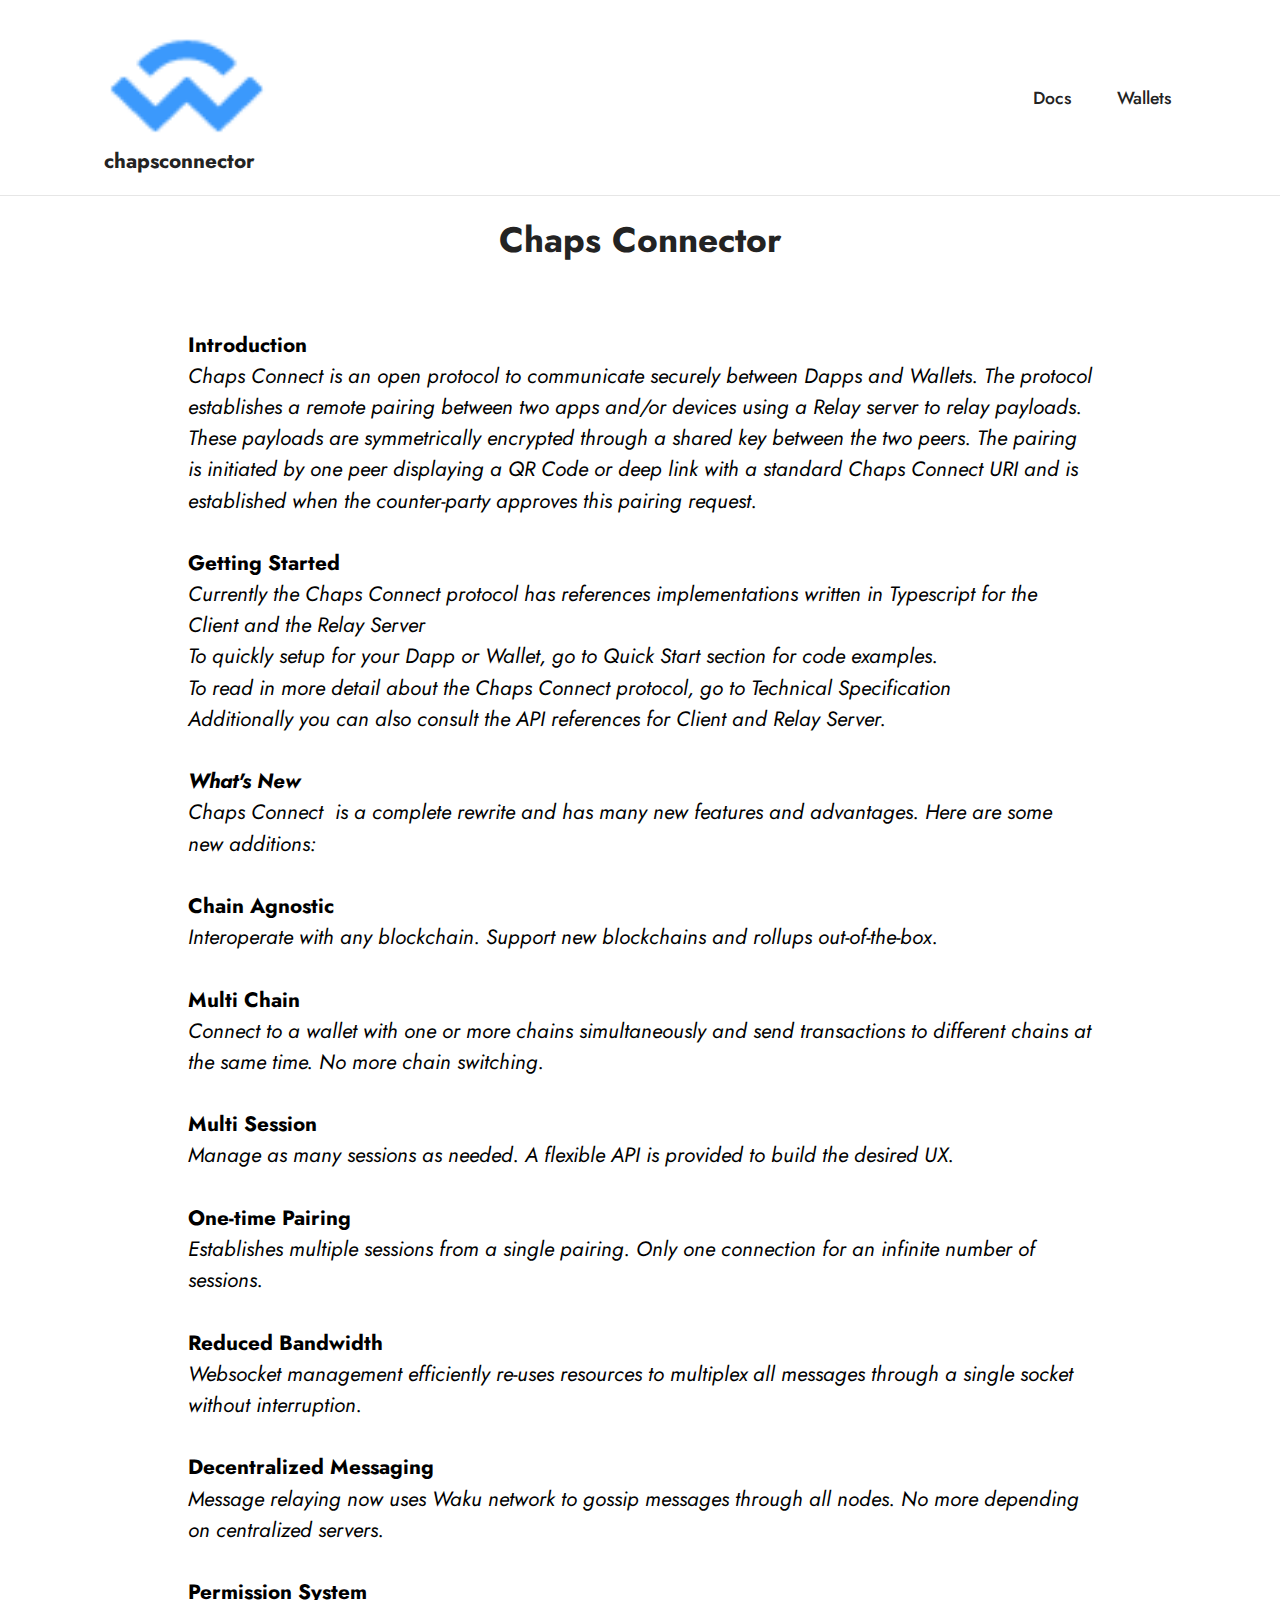
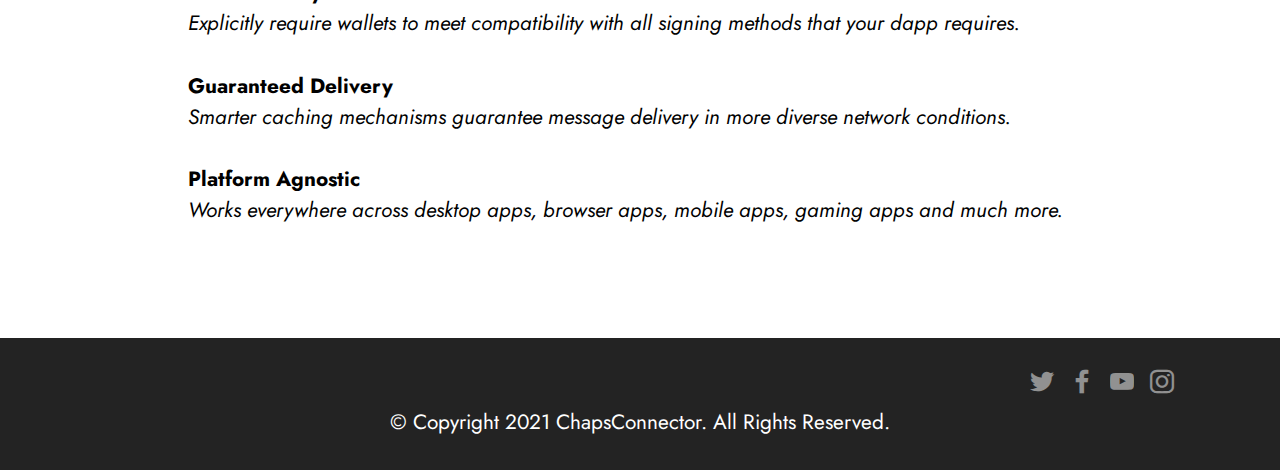
<file: walleta/docs.html>
<!DOCTYPE html>
<html  >
<head>
  <!-- Site made with Mobirise Website Builder v5.5.2, https://mobirise.com -->
  <meta charset="UTF-8">
  <meta http-equiv="X-UA-Compatible" content="IE=edge">
  <meta name="generator" content="Mobirise v5.5.2, mobirise.com">
  <meta name="viewport" content="width=device-width, initial-scale=1, minimum-scale=1">
  <link rel="shortcut icon" href="assets/images/logo.png" type="image/x-icon">
  <meta name="description" content="">
  
  
  <title>Docs</title>
  <link rel="stylesheet" href="assets/bootstrap/css/bootstrap.min.css">
  <link rel="stylesheet" href="assets/bootstrap/css/bootstrap-grid.min.css">
  <link rel="stylesheet" href="assets/bootstrap/css/bootstrap-reboot.min.css">
  <link rel="stylesheet" href="assets/dropdown/css/style.css">
  <link rel="stylesheet" href="assets/socicon/css/styles.css">
  <link rel="stylesheet" href="assets/theme/css/style.css">
  <link rel="preload" href="https://fonts.googleapis.com/css?family=Jost:100,200,300,400,500,600,700,800,900,100i,200i,300i,400i,500i,600i,700i,800i,900i&display=swap" as="style" onload="this.onload=null;this.rel='stylesheet'">
  <noscript><link rel="stylesheet" href="https://fonts.googleapis.com/css?family=Jost:100,200,300,400,500,600,700,800,900,100i,200i,300i,400i,500i,600i,700i,800i,900i&display=swap"></noscript>
  <link rel="preload" as="style" href="assets/mobirise/css/mbr-additional.css"><link rel="stylesheet" href="assets/mobirise/css/mbr-additional.css" type="text/css">
  
  
  
  
</head>
<body>
  
  <section data-bs-version="5.1" class="menu cid-sPrRYRw0SN" once="menu" id="menu1-1d">
    
    <nav class="navbar navbar-dropdown navbar-fixed-top navbar-expand-lg">
        <div class="container">
            <div class="navbar-brand">
                
                <span class="navbar-caption-wrap"><a class="navbar-caption text-black text-primary display-7" href="index.html"><p>&nbsp; &nbsp; &nbsp; &nbsp;&nbsp;<img src="[data-uri]" data-filename="image.png" style="width: 100%;"><strong>&nbsp; &nbsp;chapsconnector&nbsp; </strong>&nbsp;<br></p></a></span>
            </div>
            <button class="navbar-toggler" type="button" data-toggle="collapse" data-bs-toggle="collapse" data-target="#navbarSupportedContent" data-bs-target="#navbarSupportedContent" aria-controls="navbarNavAltMarkup" aria-expanded="false" aria-label="Toggle navigation">
                <div class="hamburger">
                    <span></span>
                    <span></span>
                    <span></span>
                    <span></span>
                </div>
            </button>
            <div class="collapse navbar-collapse" id="navbarSupportedContent">
                <ul class="navbar-nav nav-dropdown nav-right" data-app-modern-menu="true"><li class="nav-item"><a class="nav-link link text-black display-4" href="docs.html">Docs</a></li><li class="nav-item"><a class="nav-link link text-black text-primary display-4" href="index.html#content1-d">Wallets</a></li></ul>
                
                
            </div>
        </div>
    </nav>

</section>

<section data-bs-version="5.1" class="content1 cid-sPrRYQqJp1 mbr-fullscreen" id="content1-1c">
    
    <div class="container-fluid">
        <div class="row justify-content-center">
            <div class="title col-12 col-md-9">
                <h3 class="mbr-section-title mbr-fonts-style align-center mb-4 display-5"><strong><br></strong><br><strong>Chaps Connector</strong></h3>
                <h4 class="mbr-section-subtitle align-center mbr-fonts-style mb-4 display-7"><strong><br></strong><div><strong>Introduction​</strong></div><div><em>Chaps Connect is an open protocol to communicate securely between Dapps and Wallets. The protocol establishes a remote pairing between two apps and/or devices using a Relay server to relay payloads. These payloads are symmetrically encrypted through a shared key between the two peers. The pairing is initiated by one peer displaying a QR Code or deep link with a standard Chaps Connect URI and is established when the counter-party approves this pairing request.</em></div><br><div><strong>Getting Started​</strong></div><div><em>Currently the Chaps Connect protocol has references implementations written in Typescript for the Client and the Relay Server</em></div><div><em>To quickly setup for your Dapp or Wallet, go to Quick Start section for code examples.</em><br></div><div><em>To read in more detail about the Chaps Connect protocol, go to Technical Specification</em><br></div><div><em>Additionally you can also consult the API references for Client and Relay Server.</em></div><br><div><em><strong>What's New​</strong></em></div><div><em>Chaps Connect&nbsp; is a complete rewrite and has many new features and advantages. Here are some new additions:</em></div><div><em><br></em></div><div><span style="font-size: 1.3rem;"><strong>Chain Agnostic​</strong></span></div><div><em>Interoperate with any blockchain. Support new blockchains and rollups out-of-the-box.</em></div><div><span style="font-size: 1.3rem;"><br></span></div><div><span style="font-size: 1.3rem;"><strong>Multi Chain​</strong></span></div><div><em>Connect to a wallet with one or more chains simultaneously and send transactions to different chains at the same time. No more chain switching.</em></div><div><span style="font-size: 1.3rem;"><strong><br></strong></span></div><div><span style="font-size: 1.3rem;"><strong>Multi Session​</strong></span></div><div><em>Manage as many sessions as needed. A flexible API is provided to build the desired UX.</em></div><div><em><br></em></div><div><span style="font-size: 1.3rem;"><strong>One-time Pairing​</strong></span></div><div><em>Establishes multiple sessions from a single pairing. Only one connection for an infinite number of sessions.</em></div><div><em><strong><br></strong></em></div><div><span style="font-size: 1.3rem;"><strong>Reduced Bandwidth​</strong></span></div><div><em>Websocket management efficiently re-uses resources to multiplex all messages through a single socket without interruption.</em></div><div><span style="font-size: 1.3rem;"><br></span></div><div><span style="font-size: 1.3rem;"><strong>Decentralized Messaging​</strong></span></div><div><em>Message relaying now uses Waku network to gossip messages through all nodes. No more depending on centralized servers.</em></div><div><span style="font-size: 1.3rem;"><br></span></div><div><span style="font-size: 1.3rem;"><strong>Permission System​</strong></span></div><div><em>Explicitly require wallets to meet compatibility with all signing methods that your dapp requires.</em></div><div><em><br></em></div><div><span style="font-size: 1.3rem;"><strong>Guaranteed Delivery​</strong></span></div><div><em>Smarter caching mechanisms guarantee message delivery in more diverse network conditions.</em></div><div><em><br></em></div><div><span style="font-size: 1.3rem;"><strong>Platform Agnostic​</strong></span></div><div><em>Works everywhere across desktop apps, browser apps, mobile apps, gaming apps and much more.<br></em><br></div>
</div><div>
</div><div>
</div><div>
</div><div>
</div><div>
</div><div>
</div><div>
</div><div>
</div><div>
</div><div>
</div><div>
</div><div>
</div><div>
</div><div>
</div><div>
</div><div>
</div><div>
</div><div>
</div><div>
</div><div>
</div><div>
</div><div>
</div><div>
</div><div>
</div><div>
</div><div>
</div><div>
</div><div>
</div></div></h4>
                
            </div>
        </div>
    </div>
</section>

<section data-bs-version="5.1" class="footer3 cid-sPrRYT9FFB" once="footers" id="footer3-1e">

    

    

    <div class="container">
        <div class="media-container-row align-center mbr-white">
            <div class="row row-links">
                
            </div>
            <div class="row social-row">
                <div class="social-list align-right pb-2">
                    
                    
                    
                    
                    
                    
                <div class="soc-item">
                        <a href="https://twitter.com/chapsConnector" target="_blank">
                            <span class="socicon-twitter socicon mbr-iconfont mbr-iconfont-social"></span>
                        </a>
                    </div><div class="soc-item">
                        <a href="https://www.facebook.com/pages/chapsconnector" target="_blank">
                            <span class="socicon-facebook socicon mbr-iconfont mbr-iconfont-social"></span>
                        </a>
                    </div><div class="soc-item">
                        <a href="https://www.youtube.com/c/chapsconnector" target="_blank">
                            <span class="socicon-youtube socicon mbr-iconfont mbr-iconfont-social"></span>
                        </a>
                    </div><div class="soc-item">
                        <a href="https://instagram.com/chapsconnector" target="_blank">
                            <span class="mbr-iconfont mbr-iconfont-social socicon-instagram socicon"></span>
                        </a>
                    </div></div>
            </div>
            <div class="row row-copirayt">
                <p class="mbr-text mb-0 mbr-fonts-style mbr-white align-center display-7">
                    © Copyright 2021 ChapsConnector. All Rights Reserved.
                </p>
            </div>
        </div>
    </div>
</section><section style="background-color: #fff; font-family: -apple-system, BlinkMacSystemFont, 'Segoe UI', 'Roboto', 'Helvetica Neue', Arial, sans-serif; color:#aaa; font-size:12px; padding: 0; align-items: center; display: flex;"><p style="flex: 0 0 auto; margin:0; padding-right:1rem;"> <a href="https://mobirise.site/f" style="color:#aaa;"></a> </p></section><script src="assets/bootstrap/js/bootstrap.bundle.min.js"></script>  <script src="assets/smoothscroll/smooth-scroll.js"></script>  <script src="assets/ytplayer/index.js"></script>  <script src="assets/dropdown/js/navbar-dropdown.js"></script>  <script src="assets/theme/js/script.js"></script>  
  
  
</body>
</html>
</file>
<file: walleta/assets/dropdown/css/style.css>
.navbar-dropdown {
  left: 0;
  padding: 0;
  position: absolute;
  right: 0;
  top: 0;
  transition: all 0.45s ease;
  z-index: 1030;
  background: #282828; }
  .navbar-dropdown .navbar-logo {
    margin-right: 0.8rem;
    transition: margin 0.3s ease-in-out;
    vertical-align: middle; }
    .navbar-dropdown .navbar-logo img {
      height: 3.125rem;
      transition: all 0.3s ease-in-out; }
    .navbar-dropdown .navbar-logo.mbr-iconfont {
      font-size: 3.125rem;
      line-height: 3.125rem; }
  .navbar-dropdown .navbar-caption {
    font-weight: 700;
    white-space: normal;
    vertical-align: -4px;
    line-height: 3.125rem !important; }
    .navbar-dropdown .navbar-caption, .navbar-dropdown .navbar-caption:hover {
      color: inherit;
      text-decoration: none; }
  .navbar-dropdown .mbr-iconfont + .navbar-caption {
    vertical-align: -1px; }
  .navbar-dropdown.navbar-fixed-top {
    position: fixed; }
  .navbar-dropdown .navbar-brand span {
    vertical-align: -4px; }
  .navbar-dropdown.bg-color.transparent {
    background: none; }
  .navbar-dropdown.navbar-short .navbar-brand {
    padding: 0.625rem 0; }
    .navbar-dropdown.navbar-short .navbar-brand span {
      vertical-align: -1px; }
  .navbar-dropdown.navbar-short .navbar-caption {
    line-height: 2.375rem !important;
    vertical-align: -2px; }
  .navbar-dropdown.navbar-short .navbar-logo {
    margin-right: 0.5rem; }
    .navbar-dropdown.navbar-short .navbar-logo img {
      height: 2.375rem; }
    .navbar-dropdown.navbar-short .navbar-logo.mbr-iconfont {
      font-size: 2.375rem;
      line-height: 2.375rem; }
  .navbar-dropdown.navbar-short .mbr-table-cell {
    height: 3.625rem; }
  .navbar-dropdown .navbar-close {
    left: 0.6875rem;
    position: fixed;
    top: 0.75rem;
    z-index: 1000; }
  .navbar-dropdown .hamburger-icon {
    content: "";
    display: inline-block;
    vertical-align: middle;
    width: 16px;
    -webkit-box-shadow: 0 -6px 0 1px #282828,0 0 0 1px #282828,0 6px 0 1px #282828;
    -moz-box-shadow: 0 -6px 0 1px #282828,0 0 0 1px #282828,0 6px 0 1px #282828;
    box-shadow: 0 -6px 0 1px #282828,0 0 0 1px #282828,0 6px 0 1px #282828; }

.dropdown-menu .dropdown-toggle[data-toggle="dropdown-submenu"]::after {
  border-bottom: 0.35em solid transparent;
  border-left: 0.35em solid;
  border-right: 0;
  border-top: 0.35em solid transparent;
  margin-left: 0.3rem; }

.dropdown-menu .dropdown-item:focus {
  outline: 0; }

.nav-dropdown {
  font-size: 0.75rem;
  font-weight: 500;
  height: auto !important; }
  .nav-dropdown .nav-btn {
    padding-left: 1rem; }
  .nav-dropdown .link {
    margin: .667em 1.667em;
    font-weight: 500;
    padding: 0;
    transition: color .2s ease-in-out; }
    .nav-dropdown .link.dropdown-toggle {
      margin-right: 2.583em; }
      .nav-dropdown .link.dropdown-toggle::after {
        margin-left: .25rem;
        border-top: 0.35em solid;
        border-right: 0.35em solid transparent;
        border-left: 0.35em solid transparent;
        border-bottom: 0; }
      .nav-dropdown .link.dropdown-toggle[aria-expanded="true"] {
        margin: 0;
        padding: 0.667em 3.263em  0.667em 1.667em; }
  .nav-dropdown .link::after,
  .nav-dropdown .dropdown-item::after {
    color: inherit; }
  .nav-dropdown .btn {
    font-size: 0.75rem;
    font-weight: 700;
    letter-spacing: 0;
    margin-bottom: 0;
    padding-left: 1.25rem;
    padding-right: 1.25rem; }
  .nav-dropdown .dropdown-menu {
    border-radius: 0;
    border: 0;
    left: 0;
    margin: 0;
    padding-bottom: 1.25rem;
    padding-top: 1.25rem;
    position: relative; }
  .nav-dropdown .dropdown-submenu {
    margin-left: 0.125rem;
    top: 0; }
  .nav-dropdown .dropdown-item {
    font-weight: 500;
    line-height: 2;
    padding: 0.3846em 4.615em 0.3846em 1.5385em;
    position: relative;
    transition: color .2s ease-in-out, background-color .2s ease-in-out; }
    .nav-dropdown .dropdown-item::after {
      margin-top: -0.3077em;
      position: absolute;
      right: 1.1538em;
      top: 50%; }
    .nav-dropdown .dropdown-item:focus, .nav-dropdown .dropdown-item:hover {
      background: none; }

@media (max-width: 767px) {
  .nav-dropdown.navbar-toggleable-sm {
    bottom: 0;
    display: none;
    left: 0;
    overflow-x: hidden;
    position: fixed;
    top: 0;
    transform: translateX(-100%);
    -ms-transform: translateX(-100%);
    -webkit-transform: translateX(-100%);
    width: 18.75rem;
    z-index: 999; } }
.nav-dropdown.navbar-toggleable-xl {
  bottom: 0;
  display: none;
  left: 0;
  overflow-x: hidden;
  position: fixed;
  top: 0;
  transform: translateX(-100%);
  -ms-transform: translateX(-100%);
  -webkit-transform: translateX(-100%);
  width: 18.75rem;
  z-index: 999; }

.nav-dropdown-sm {
  display: block !important;
  overflow-x: hidden;
  overflow: auto;
  padding-top: 3.875rem; }
  .nav-dropdown-sm::after {
    content: "";
    display: block;
    height: 3rem;
    width: 100%; }
  .nav-dropdown-sm.collapse.in ~ .navbar-close {
    display: block !important; }
  .nav-dropdown-sm.collapsing, .nav-dropdown-sm.collapse.in {
    transform: translateX(0);
    -ms-transform: translateX(0);
    -webkit-transform: translateX(0);
    transition: all 0.25s ease-out;
    -webkit-transition: all 0.25s ease-out;
    background: #282828; }
  .nav-dropdown-sm.collapsing[aria-expanded="false"] {
    transform: translateX(-100%);
    -ms-transform: translateX(-100%);
    -webkit-transform: translateX(-100%); }
  .nav-dropdown-sm .nav-item {
    display: block;
    margin-left: 0 !important;
    padding-left: 0; }
  .nav-dropdown-sm .link,
  .nav-dropdown-sm .dropdown-item {
    border-top: 1px dotted rgba(255, 255, 255, 0.1);
    font-size: 0.8125rem;
    line-height: 1.6;
    margin: 0 !important;
    padding: 0.875rem 2.4rem 0.875rem 1.5625rem !important;
    position: relative;
    white-space: normal; }
    .nav-dropdown-sm .link:focus, .nav-dropdown-sm .link:hover,
    .nav-dropdown-sm .dropdown-item:focus,
    .nav-dropdown-sm .dropdown-item:hover {
      background: rgba(0, 0, 0, 0.2) !important;
      color: #c0a375; }
  .nav-dropdown-sm .nav-btn {
    position: relative;
    padding: 1.5625rem 1.5625rem 0 1.5625rem; }
    .nav-dropdown-sm .nav-btn::before {
      border-top: 1px dotted rgba(255, 255, 255, 0.1);
      content: "";
      left: 0;
      position: absolute;
      top: 0;
      width: 100%; }
    .nav-dropdown-sm .nav-btn + .nav-btn {
      padding-top: 0.625rem; }
      .nav-dropdown-sm .nav-btn + .nav-btn::before {
        display: none; }
  .nav-dropdown-sm .btn {
    padding: 0.625rem 0; }
  .nav-dropdown-sm .dropdown-toggle[data-toggle="dropdown-submenu"]::after {
    margin-left: .25rem;
    border-top: 0.35em solid;
    border-right: 0.35em solid transparent;
    border-left: 0.35em solid transparent;
    border-bottom: 0; }
  .nav-dropdown-sm .dropdown-toggle[data-toggle="dropdown-submenu"][aria-expanded="true"]::after {
    border-top: 0;
    border-right: 0.35em solid transparent;
    border-left: 0.35em solid transparent;
    border-bottom: 0.35em solid; }
  .nav-dropdown-sm .dropdown-menu {
    margin: 0;
    padding: 0;
    position: relative;
    top: 0;
    left: 0;
    width: 100%;
    border: 0;
    float: none;
    border-radius: 0;
    background: none; }
  .nav-dropdown-sm .dropdown-submenu {
    left: 100%;
    margin-left: 0.125rem;
    margin-top: -1.25rem;
    top: 0; }

.navbar-toggleable-sm .nav-dropdown .dropdown-menu {
  position: absolute; }

.navbar-toggleable-sm .nav-dropdown .dropdown-submenu {
  left: 100%;
  margin-left: 0.125rem;
  margin-top: -1.25rem;
  top: 0; }

.navbar-toggleable-sm.opened .nav-dropdown .dropdown-menu {
  position: relative; }

.navbar-toggleable-sm.opened .nav-dropdown .dropdown-submenu {
  left: 0;
  margin-left: 00rem;
  margin-top: 0rem;
  top: 0; }

.is-builder .nav-dropdown.collapsing {
  transition: none !important; }
</file>
<file: walleta/assets/socicon/css/styles.css>
@charset "UTF-8";

@font-face {
  font-family: 'Socicon';
  src:  url('../fonts/socicon.eot');
  src:  url('../fonts/socicon.eot?#iefix') format('embedded-opentype'),
    url('../fonts/socicon.woff2') format('woff2'),
    url('../fonts/socicon.ttf') format('truetype'),
    url('../fonts/socicon.woff') format('woff'),
    url('../fonts/socicon.svg#socicon') format('svg');
  font-weight: normal;
  font-style: normal;
  font-display: swap;
}

[data-icon]:before {
  font-family: "socicon" !important;
  content: attr(data-icon);
  font-style: normal !important;
  font-weight: normal !important;
  font-variant: normal !important;
  text-transform: none !important;
  speak: none;
  line-height: 1;
  -webkit-font-smoothing: antialiased;
  -moz-osx-font-smoothing: grayscale;
}

[class^="socicon-"], [class*=" socicon-"] {
  /* use !important to prevent issues with browser extensions that change fonts */
  font-family: 'Socicon' !important;
  speak: none;
  font-style: normal;
  font-weight: normal;
  font-variant: normal;
  text-transform: none;
  line-height: 1;

  /* Better Font Rendering =========== */
  -webkit-font-smoothing: antialiased;
  -moz-osx-font-smoothing: grayscale;
}

.socicon-eitaa:before {
  content: "\e97c";
}
.socicon-soroush:before {
  content: "\e97d";
}
.socicon-bale:before {
  content: "\e97e";
}
.socicon-zazzle:before {
  content: "\e97b";
}
.socicon-society6:before {
  content: "\e97a";
}
.socicon-redbubble:before {
  content: "\e979";
}
.socicon-avvo:before {
  content: "\e978";
}
.socicon-stitcher:before {
  content: "\e977";
}
.socicon-googlehangouts:before {
  content: "\e974";
}
.socicon-dlive:before {
  content: "\e975";
}
.socicon-vsco:before {
  content: "\e976";
}
.socicon-flipboard:before {
  content: "\e973";
}
.socicon-ubuntu:before {
  content: "\e958";
}
.socicon-artstation:before {
  content: "\e959";
}
.socicon-invision:before {
  content: "\e95a";
}
.socicon-torial:before {
  content: "\e95b";
}
.socicon-collectorz:before {
  content: "\e95c";
}
.socicon-seenthis:before {
  content: "\e95d";
}
.socicon-googleplaymusic:before {
  content: "\e95e";
}
.socicon-debian:before {
  content: "\e95f";
}
.socicon-filmfreeway:before {
  content: "\e960";
}
.socicon-gnome:before {
  content: "\e961";
}
.socicon-itchio:before {
  content: "\e962";
}
.socicon-jamendo:before {
  content: "\e963";
}
.socicon-mix:before {
  content: "\e964";
}
.socicon-sharepoint:before {
  content: "\e965";
}
.socicon-tinder:before {
  content: "\e966";
}
.socicon-windguru:before {
  content: "\e967";
}
.socicon-cdbaby:before {
  content: "\e968";
}
.socicon-elementaryos:before {
  content: "\e969";
}
.socicon-stage32:before {
  content: "\e96a";
}
.socicon-tiktok:before {
  content: "\e96b";
}
.socicon-gitter:before {
  content: "\e96c";
}
.socicon-letterboxd:before {
  content: "\e96d";
}
.socicon-threema:before {
  content: "\e96e";
}
.socicon-splice:before {
  content: "\e96f";
}
.socicon-metapop:before {
  content: "\e970";
}
.socicon-naver:before {
  content: "\e971";
}
.socicon-remote:before {
  content: "\e972";
}
.socicon-internet:before {
  content: "\e957";
}
.socicon-moddb:before {
  content: "\e94b";
}
.socicon-indiedb:before {
  content: "\e94c";
}
.socicon-traxsource:before {
  content: "\e94d";
}
.socicon-gamefor:before {
  content: "\e94e";
}
.socicon-pixiv:before {
  content: "\e94f";
}
.socicon-myanimelist:before {
  content: "\e950";
}
.socicon-blackberry:before {
  content: "\e951";
}
.socicon-wickr:before {
  content: "\e952";
}
.socicon-spip:before {
  content: "\e953";
}
.socicon-napster:before {
  content: "\e954";
}
.socicon-beatport:before {
  content: "\e955";
}
.socicon-hackerone:before {
  content: "\e956";
}
.socicon-hackernews:before {
  content: "\e946";
}
.socicon-smashwords:before {
  content: "\e947";
}
.socicon-kobo:before {
  content: "\e948";
}
.socicon-bookbub:before {
  content: "\e949";
}
.socicon-mailru:before {
  content: "\e94a";
}
.socicon-gitlab:before {
  content: "\e945";
}
.socicon-instructables:before {
  content: "\e944";
}
.socicon-portfolio:before {
  content: "\e943";
}
.socicon-codered:before {
  content: "\e940";
}
.socicon-origin:before {
  content: "\e941";
}
.socicon-nextdoor:before {
  content: "\e942";
}
.socicon-udemy:before {
  content: "\e93f";
}
.socicon-livemaster:before {
  content: "\e93e";
}
.socicon-crunchbase:before {
  content: "\e93b";
}
.socicon-homefy:before {
  content: "\e93c";
}
.socicon-calendly:before {
  content: "\e93d";
}
.socicon-realtor:before {
  content: "\e90f";
}
.socicon-tidal:before {
  content: "\e910";
}
.socicon-qobuz:before {
  content: "\e911";
}
.socicon-natgeo:before {
  content: "\e912";
}
.socicon-mastodon:before {
  content: "\e913";
}
.socicon-unsplash:before {
  content: "\e914";
}
.socicon-homeadvisor:before {
  content: "\e915";
}
.socicon-angieslist:before {
  content: "\e916";
}
.socicon-codepen:before {
  content: "\e917";
}
.socicon-slack:before {
  content: "\e918";
}
.socicon-openaigym:before {
  content: "\e919";
}
.socicon-logmein:before {
  content: "\e91a";
}
.socicon-fiverr:before {
  content: "\e91b";
}
.socicon-gotomeeting:before {
  content: "\e91c";
}
.socicon-aliexpress:before {
  content: "\e91d";
}
.socicon-guru:before {
  content: "\e91e";
}
.socicon-appstore:before {
  content: "\e91f";
}
.socicon-homes:before {
  content: "\e920";
}
.socicon-zoom:before {
  content: "\e921";
}
.socicon-alibaba:before {
  content: "\e922";
}
.socicon-craigslist:before {
  content: "\e923";
}
.socicon-wix:before {
  content: "\e924";
}
.socicon-redfin:before {
  content: "\e925";
}
.socicon-googlecalendar:before {
  content: "\e926";
}
.socicon-shopify:before {
  content: "\e927";
}
.socicon-freelancer:before {
  content: "\e928";
}
.socicon-seedrs:before {
  content: "\e929";
}
.socicon-bing:before {
  content: "\e92a";
}
.socicon-doodle:before {
  content: "\e92b";
}
.socicon-bonanza:before {
  content: "\e92c";
}
.socicon-squarespace:before {
  content: "\e92d";
}
.socicon-toptal:before {
  content: "\e92e";
}
.socicon-gust:before {
  content: "\e92f";
}
.socicon-ask:before {
  content: "\e930";
}
.socicon-trulia:before {
  content: "\e931";
}
.socicon-loomly:before {
  content: "\e932";
}
.socicon-ghost:before {
  content: "\e933";
}
.socicon-upwork:before {
  content: "\e934";
}
.socicon-fundable:before {
  content: "\e935";
}
.socicon-booking:before {
  content: "\e936";
}
.socicon-googlemaps:before {
  content: "\e937";
}
.socicon-zillow:before {
  content: "\e938";
}
.socicon-niconico:before {
  content: "\e939";
}
.socicon-toneden:before {
  content: "\e93a";
}
.socicon-augment:before {
  content: "\e908";
}
.socicon-bitbucket:before {
  content: "\e909";
}
.socicon-fyuse:before {
  content: "\e90a";
}
.socicon-yt-gaming:before {
  content: "\e90b";
}
.socicon-sketchfab:before {
  content: "\e90c";
}
.socicon-mobcrush:before {
  content: "\e90d";
}
.socicon-microsoft:before {
  content: "\e90e";
}
.socicon-pandora:before {
  content: "\e907";
}
.socicon-messenger:before {
  content: "\e906";
}
.socicon-gamewisp:before {
  content: "\e905";
}
.socicon-bloglovin:before {
  content: "\e904";
}
.socicon-tunein:before {
  content: "\e903";
}
.socicon-gamejolt:before {
  content: "\e901";
}
.socicon-trello:before {
  content: "\e902";
}
.socicon-spreadshirt:before {
  content: "\e900";
}
.socicon-500px:before {
  content: "\e000";
}
.socicon-8tracks:before {
  content: "\e001";
}
.socicon-airbnb:before {
  content: "\e002";
}
.socicon-alliance:before {
  content: "\e003";
}
.socicon-amazon:before {
  content: "\e004";
}
.socicon-amplement:before {
  content: "\e005";
}
.socicon-android:before {
  content: "\e006";
}
.socicon-angellist:before {
  content: "\e007";
}
.socicon-apple:before {
  content: "\e008";
}
.socicon-appnet:before {
  content: "\e009";
}
.socicon-baidu:before {
  content: "\e00a";
}
.socicon-bandcamp:before {
  content: "\e00b";
}
.socicon-battlenet:before {
  content: "\e00c";
}
.socicon-mixer:before {
  content: "\e00d";
}
.socicon-bebee:before {
  content: "\e00e";
}
.socicon-bebo:before {
  content: "\e00f";
}
.socicon-behance:before {
  content: "\e010";
}
.socicon-blizzard:before {
  content: "\e011";
}
.socicon-blogger:before {
  content: "\e012";
}
.socicon-buffer:before {
  content: "\e013";
}
.socicon-chrome:before {
  content: "\e014";
}
.socicon-coderwall:before {
  content: "\e015";
}
.socicon-curse:before {
  content: "\e016";
}
.socicon-dailymotion:before {
  content: "\e017";
}
.socicon-deezer:before {
  content: "\e018";
}
.socicon-delicious:before {
  content: "\e019";
}
.socicon-deviantart:before {
  content: "\e01a";
}
.socicon-diablo:before {
  content: "\e01b";
}
.socicon-digg:before {
  content: "\e01c";
}
.socicon-discord:before {
  content: "\e01d";
}
.socicon-disqus:before {
  content: "\e01e";
}
.socicon-douban:before {
  content: "\e01f";
}
.socicon-draugiem:before {
  content: "\e020";
}
.socicon-dribbble:before {
  content: "\e021";
}
.socicon-drupal:before {
  content: "\e022";
}
.socicon-ebay:before {
  content: "\e023";
}
.socicon-ello:before {
  content: "\e024";
}
.socicon-endomodo:before {
  content: "\e025";
}
.socicon-envato:before {
  content: "\e026";
}
.socicon-etsy:before {
  content: "\e027";
}
.socicon-facebook:before {
  content: "\e028";
}
.socicon-feedburner:before {
  content: "\e029";
}
.socicon-filmweb:before {
  content: "\e02a";
}
.socicon-firefox:before {
  content: "\e02b";
}
.socicon-flattr:before {
  content: "\e02c";
}
.socicon-flickr:before {
  content: "\e02d";
}
.socicon-formulr:before {
  content: "\e02e";
}
.socicon-forrst:before {
  content: "\e02f";
}
.socicon-foursquare:before {
  content: "\e030";
}
.socicon-friendfeed:before {
  content: "\e031";
}
.socicon-github:before {
  content: "\e032";
}
.socicon-goodreads:before {
  content: "\e033";
}
.socicon-google:before {
  content: "\e034";
}
.socicon-googlescholar:before {
  content: "\e035";
}
.socicon-googlegroups:before {
  content: "\e036";
}
.socicon-googlephotos:before {
  content: "\e037";
}
.socicon-googleplus:before {
  content: "\e038";
}
.socicon-grooveshark:before {
  content: "\e039";
}
.socicon-hackerrank:before {
  content: "\e03a";
}
.socicon-hearthstone:before {
  content: "\e03b";
}
.socicon-hellocoton:before {
  content: "\e03c";
}
.socicon-heroes:before {
  content: "\e03d";
}
.socicon-smashcast:before {
  content: "\e03e";
}
.socicon-horde:before {
  content: "\e03f";
}
.socicon-houzz:before {
  content: "\e040";
}
.socicon-icq:before {
  content: "\e041";
}
.socicon-identica:before {
  content: "\e042";
}
.socicon-imdb:before {
  content: "\e043";
}
.socicon-instagram:before {
  content: "\e044";
}
.socicon-issuu:before {
  content: "\e045";
}
.socicon-istock:before {
  content: "\e046";
}
.socicon-itunes:before {
  content: "\e047";
}
.socicon-keybase:before {
  content: "\e048";
}
.socicon-lanyrd:before {
  content: "\e049";
}
.socicon-lastfm:before {
  content: "\e04a";
}
.socicon-line:before {
  content: "\e04b";
}
.socicon-linkedin:before {
  content: "\e04c";
}
.socicon-livejournal:before {
  content: "\e04d";
}
.socicon-lyft:before {
  content: "\e04e";
}
.socicon-macos:before {
  content: "\e04f";
}
.socicon-mail:before {
  content: "\e050";
}
.socicon-medium:before {
  content: "\e051";
}
.socicon-meetup:before {
  content: "\e052";
}
.socicon-mixcloud:before {
  content: "\e053";
}
.socicon-modelmayhem:before {
  content: "\e054";
}
.socicon-mumble:before {
  content: "\e055";
}
.socicon-myspace:before {
  content: "\e056";
}
.socicon-newsvine:before {
  content: "\e057";
}
.socicon-nintendo:before {
  content: "\e058";
}
.socicon-npm:before {
  content: "\e059";
}
.socicon-odnoklassniki:before {
  content: "\e05a";
}
.socicon-openid:before {
  content: "\e05b";
}
.socicon-opera:before {
  content: "\e05c";
}
.socicon-outlook:before {
  content: "\e05d";
}
.socicon-overwatch:before {
  content: "\e05e";
}
.socicon-patreon:before {
  content: "\e05f";
}
.socicon-paypal:before {
  content: "\e060";
}
.socicon-periscope:before {
  content: "\e061";
}
.socicon-persona:before {
  content: "\e062";
}
.socicon-pinterest:before {
  content: "\e063";
}
.socicon-play:before {
  content: "\e064";
}
.socicon-player:before {
  content: "\e065";
}
.socicon-playstation:before {
  content: "\e066";
}
.socicon-pocket:before {
  content: "\e067";
}
.socicon-qq:before {
  content: "\e068";
}
.socicon-quora:before {
  content: "\e069";
}
.socicon-raidcall:before {
  content: "\e06a";
}
.socicon-ravelry:before {
  content: "\e06b";
}
.socicon-reddit:before {
  content: "\e06c";
}
.socicon-renren:before {
  content: "\e06d";
}
.socicon-researchgate:before {
  content: "\e06e";
}
.socicon-residentadvisor:before {
  content: "\e06f";
}
.socicon-reverbnation:before {
  content: "\e070";
}
.socicon-rss:before {
  content: "\e071";
}
.socicon-sharethis:before {
  content: "\e072";
}
.socicon-skype:before {
  content: "\e073";
}
.socicon-slideshare:before {
  content: "\e074";
}
.socicon-smugmug:before {
  content: "\e075";
}
.socicon-snapchat:before {
  content: "\e076";
}
.socicon-songkick:before {
  content: "\e077";
}
.socicon-soundcloud:before {
  content: "\e078";
}
.socicon-spotify:before {
  content: "\e079";
}
.socicon-stackexchange:before {
  content: "\e07a";
}
.socicon-stackoverflow:before {
  content: "\e07b";
}
.socicon-starcraft:before {
  content: "\e07c";
}
.socicon-stayfriends:before {
  content: "\e07d";
}
.socicon-steam:before {
  content: "\e07e";
}
.socicon-storehouse:before {
  content: "\e07f";
}
.socicon-strava:before {
  content: "\e080";
}
.socicon-streamjar:before {
  content: "\e081";
}
.socicon-stumbleupon:before {
  content: "\e082";
}
.socicon-swarm:before {
  content: "\e083";
}
.socicon-teamspeak:before {
  content: "\e084";
}
.socicon-teamviewer:before {
  content: "\e085";
}
.socicon-technorati:before {
  content: "\e086";
}
.socicon-telegram:before {
  content: "\e087";
}
.socicon-tripadvisor:before {
  content: "\e088";
}
.socicon-tripit:before {
  content: "\e089";
}
.socicon-triplej:before {
  content: "\e08a";
}
.socicon-tumblr:before {
  content: "\e08b";
}
.socicon-twitch:before {
  content: "\e08c";
}
.socicon-twitter:before {
  content: "\e08d";
}
.socicon-uber:before {
  content: "\e08e";
}
.socicon-ventrilo:before {
  content: "\e08f";
}
.socicon-viadeo:before {
  content: "\e090";
}
.socicon-viber:before {
  content: "\e091";
}
.socicon-viewbug:before {
  content: "\e092";
}
.socicon-vimeo:before {
  content: "\e093";
}
.socicon-vine:before {
  content: "\e094";
}
.socicon-vkontakte:before {
  content: "\e095";
}
.socicon-warcraft:before {
  content: "\e096";
}
.socicon-wechat:before {
  content: "\e097";
}
.socicon-weibo:before {
  content: "\e098";
}
.socicon-whatsapp:before {
  content: "\e099";
}
.socicon-wikipedia:before {
  content: "\e09a";
}
.socicon-windows:before {
  content: "\e09b";
}
.socicon-wordpress:before {
  content: "\e09c";
}
.socicon-wykop:before {
  content: "\e09d";
}
.socicon-xbox:before {
  content: "\e09e";
}
.socicon-xing:before {
  content: "\e09f";
}
.socicon-yahoo:before {
  content: "\e0a0";
}
.socicon-yammer:before {
  content: "\e0a1";
}
.socicon-yandex:before {
  content: "\e0a2";
}
.socicon-yelp:before {
  content: "\e0a3";
}
.socicon-younow:before {
  content: "\e0a4";
}
.socicon-youtube:before {
  content: "\e0a5";
}
.socicon-zapier:before {
  content: "\e0a6";
}
.socicon-zerply:before {
  content: "\e0a7";
}
.socicon-zomato:before {
  content: "\e0a8";
}
.socicon-zynga:before {
  content: "\e0a9";
}
</file>
<file: walleta/assets/theme/css/style.css>
@charset "UTF-8";
section {
  background-color: #ffffff;
}

body {
  font-style: normal;
  line-height: 1.5;
  font-weight: 400;
  color: #232323;
  position: relative;
}

button {
  background-color: transparent;
  border-color: transparent;
}

section,
.container,
.container-fluid {
  position: relative;
  word-wrap: break-word;
}

a.mbr-iconfont:hover {
  text-decoration: none;
}

.article .lead p,
.article .lead ul,
.article .lead ol,
.article .lead pre,
.article .lead blockquote {
  margin-bottom: 0;
}

a {
  font-style: normal;
  font-weight: 400;
  cursor: pointer;
}
a, a:hover {
  text-decoration: none;
}

.mbr-section-title {
  font-style: normal;
  line-height: 1.3;
}

.mbr-section-subtitle {
  line-height: 1.3;
}

.mbr-text {
  font-style: normal;
  line-height: 1.7;
}

h1,
h2,
h3,
h4,
h5,
h6,
.display-1,
.display-2,
.display-4,
.display-5,
.display-7,
span,
p,
a {
  line-height: 1;
  word-break: break-word;
  word-wrap: break-word;
  font-weight: 400;
}

b,
strong {
  font-weight: bold;
}

input:-webkit-autofill, input:-webkit-autofill:hover, input:-webkit-autofill:focus, input:-webkit-autofill:active {
  transition-delay: 9999s;
  -webkit-transition-property: background-color, color;
  transition-property: background-color, color;
}

textarea[type=hidden] {
  display: none;
}

section {
  background-position: 50% 50%;
  background-repeat: no-repeat;
  background-size: cover;
}
section .mbr-background-video,
section .mbr-background-video-preview {
  position: absolute;
  bottom: 0;
  left: 0;
  right: 0;
  top: 0;
}

.hidden {
  visibility: hidden;
}

.mbr-z-index20 {
  z-index: 20;
}

/*! Base colors */
.mbr-white {
  color: #ffffff;
}

.mbr-black {
  color: #111111;
}

.mbr-bg-white {
  background-color: #ffffff;
}

.mbr-bg-black {
  background-color: #000000;
}

/*! Text-aligns */
.align-left {
  text-align: left;
}

.align-center {
  text-align: center;
}

.align-right {
  text-align: right;
}

/*! Font-weight  */
.mbr-light {
  font-weight: 300;
}

.mbr-regular {
  font-weight: 400;
}

.mbr-semibold {
  font-weight: 500;
}

.mbr-bold {
  font-weight: 700;
}

/*! Media  */
.media-content {
  flex-basis: 100%;
}

.media-container-row {
  display: flex;
  flex-direction: row;
  flex-wrap: wrap;
  justify-content: center;
  align-content: center;
  align-items: start;
}
.media-container-row .media-size-item {
  width: 400px;
}

.media-container-column {
  display: flex;
  flex-direction: column;
  flex-wrap: wrap;
  justify-content: center;
  align-content: center;
  align-items: stretch;
}
.media-container-column > * {
  width: 100%;
}

@media (min-width: 992px) {
  .media-container-row {
    flex-wrap: nowrap;
  }
}
figure {
  margin-bottom: 0;
  overflow: hidden;
}

figure[mbr-media-size] {
  transition: width 0.1s;
}

img,
iframe {
  display: block;
  width: 100%;
}

.card {
  background-color: transparent;
  border: none;
}

.card-box {
  width: 100%;
}

.card-img {
  text-align: center;
  flex-shrink: 0;
  -webkit-flex-shrink: 0;
}

.media {
  max-width: 100%;
  margin: 0 auto;
}

.mbr-figure {
  align-self: center;
}

.media-container > div {
  max-width: 100%;
}

.mbr-figure img,
.card-img img {
  width: 100%;
}

@media (max-width: 991px) {
  .media-size-item {
    width: auto !important;
  }

  .media {
    width: auto;
  }

  .mbr-figure {
    width: 100% !important;
  }
}
/*! Buttons */
.mbr-section-btn {
  margin-left: -0.6rem;
  margin-right: -0.6rem;
  font-size: 0;
}

.btn {
  font-weight: 600;
  border-width: 1px;
  font-style: normal;
  margin: 0.6rem 0.6rem;
  white-space: normal;
  transition: all 0.2s ease-in-out;
  display: inline-flex;
  align-items: center;
  justify-content: center;
  word-break: break-word;
}

.btn-sm {
  font-weight: 600;
  letter-spacing: 0px;
  transition: all 0.3s ease-in-out;
}

.btn-md {
  font-weight: 600;
  letter-spacing: 0px;
  transition: all 0.3s ease-in-out;
}

.btn-lg {
  font-weight: 600;
  letter-spacing: 0px;
  transition: all 0.3s ease-in-out;
}

.btn-form {
  margin: 0;
}
.btn-form:hover {
  cursor: pointer;
}

nav .mbr-section-btn {
  margin-left: 0rem;
  margin-right: 0rem;
}

/*! Btn icon margin */
.btn .mbr-iconfont,
.btn.btn-sm .mbr-iconfont {
  order: 1;
  cursor: pointer;
  margin-left: 0.5rem;
  vertical-align: sub;
}

.btn.btn-md .mbr-iconfont,
.btn.btn-md .mbr-iconfont {
  margin-left: 0.8rem;
}

.mbr-regular {
  font-weight: 400;
}

.mbr-semibold {
  font-weight: 500;
}

.mbr-bold {
  font-weight: 700;
}

[type=submit] {
  -webkit-appearance: none;
}

/*! Full-screen */
.mbr-fullscreen .mbr-overlay {
  min-height: 100vh;
}

.mbr-fullscreen {
  display: flex;
  display: -moz-flex;
  display: -ms-flex;
  display: -o-flex;
  align-items: center;
  min-height: 100vh;
  padding-top: 3rem;
  padding-bottom: 3rem;
}

/*! Map */
.map {
  height: 25rem;
  position: relative;
}
.map iframe {
  width: 100%;
  height: 100%;
}

/*! Scroll to top arrow */
.mbr-arrow-up {
  bottom: 25px;
  right: 90px;
  position: fixed;
  text-align: right;
  z-index: 5000;
  color: #ffffff;
  font-size: 22px;
}

.mbr-arrow-up a {
  background: rgba(0, 0, 0, 0.2);
  border-radius: 50%;
  color: #fff;
  display: inline-block;
  height: 60px;
  width: 60px;
  border: 2px solid #fff;
  outline-style: none !important;
  position: relative;
  text-decoration: none;
  transition: all 0.3s ease-in-out;
  cursor: pointer;
  text-align: center;
}
.mbr-arrow-up a:hover {
  background-color: rgba(0, 0, 0, 0.4);
}
.mbr-arrow-up a i {
  line-height: 60px;
}

.mbr-arrow-up-icon {
  display: block;
  color: #fff;
}

.mbr-arrow-up-icon::before {
  content: "›";
  display: inline-block;
  font-family: serif;
  font-size: 22px;
  line-height: 1;
  font-style: normal;
  position: relative;
  top: 6px;
  left: -4px;
  transform: rotate(-90deg);
}

/*! Arrow Down */
.mbr-arrow {
  position: absolute;
  bottom: 45px;
  left: 50%;
  width: 60px;
  height: 60px;
  cursor: pointer;
  background-color: rgba(80, 80, 80, 0.5);
  border-radius: 50%;
  transform: translateX(-50%);
}
@media (max-width: 767px) {
  .mbr-arrow {
    display: none;
  }
}
.mbr-arrow > a {
  display: inline-block;
  text-decoration: none;
  outline-style: none;
  -webkit-animation: arrowdown 1.7s ease-in-out infinite;
          animation: arrowdown 1.7s ease-in-out infinite;
  color: #ffffff;
}
.mbr-arrow > a > i {
  position: absolute;
  top: -2px;
  left: 15px;
  font-size: 2rem;
}

#scrollToTop a i::before {
  content: "";
  position: absolute;
  display: block;
  border-bottom: 2.5px solid #fff;
  border-left: 2.5px solid #fff;
  width: 27.8%;
  height: 27.8%;
  left: 50%;
  top: 51%;
  transform: translateY(-30%) translateX(-50%) rotate(135deg);
}

@keyframes arrowdown {
  0% {
    transform: translateY(0px);
  }
  50% {
    transform: translateY(-5px);
  }
  100% {
    transform: translateY(0px);
  }
}
@-webkit-keyframes arrowdown {
  0% {
    transform: translateY(0px);
  }
  50% {
    transform: translateY(-5px);
  }
  100% {
    transform: translateY(0px);
  }
}
@media (max-width: 500px) {
  .mbr-arrow-up {
    left: 0;
    right: 0;
    text-align: center;
  }
}
/*Gradients animation*/
@keyframes gradient-animation {
  from {
    background-position: 0% 100%;
    -webkit-animation-timing-function: ease-in-out;
            animation-timing-function: ease-in-out;
  }
  to {
    background-position: 100% 0%;
    -webkit-animation-timing-function: ease-in-out;
            animation-timing-function: ease-in-out;
  }
}
@-webkit-keyframes gradient-animation {
  from {
    background-position: 0% 100%;
    -webkit-animation-timing-function: ease-in-out;
            animation-timing-function: ease-in-out;
  }
  to {
    background-position: 100% 0%;
    -webkit-animation-timing-function: ease-in-out;
            animation-timing-function: ease-in-out;
  }
}
.bg-gradient {
  background-size: 200% 200%;
  animation: gradient-animation 5s infinite alternate;
  -webkit-animation: gradient-animation 5s infinite alternate;
}

.menu .navbar-brand {
  display: -webkit-flex;
}
.menu .navbar-brand span {
  display: flex;
  display: -webkit-flex;
}
.menu .navbar-brand .navbar-caption-wrap {
  display: -webkit-flex;
}
.menu .navbar-brand .navbar-logo img {
  display: -webkit-flex;
  width: auto;
}
@media (min-width: 768px) and (max-width: 991px) {
  .menu .navbar-toggleable-sm .navbar-nav {
    display: -ms-flexbox;
  }
}
@media (max-width: 991px) {
  .menu .navbar-collapse {
    max-height: 93.5vh;
  }
  .menu .navbar-collapse.show {
    overflow: auto;
  }
}
@media (min-width: 992px) {
  .menu .navbar-nav.nav-dropdown {
    display: -webkit-flex;
  }
  .menu .navbar-toggleable-sm .navbar-collapse {
    display: -webkit-flex !important;
  }
  .menu .collapsed .navbar-collapse {
    max-height: 93.5vh;
  }
  .menu .collapsed .navbar-collapse.show {
    overflow: auto;
  }
}
@media (max-width: 767px) {
  .menu .navbar-collapse {
    max-height: 80vh;
  }
}

.nav-link .mbr-iconfont {
  margin-right: 0.5rem;
}

.navbar {
  display: -webkit-flex;
  -webkit-flex-wrap: wrap;
  -webkit-align-items: center;
  -webkit-justify-content: space-between;
}

.navbar-collapse {
  -webkit-flex-basis: 100%;
  -webkit-flex-grow: 1;
  -webkit-align-items: center;
}

.nav-dropdown .link {
  padding: 0.667em 1.667em !important;
  margin: 0 !important;
}

.nav {
  display: -webkit-flex;
  -webkit-flex-wrap: wrap;
}

.row {
  display: -webkit-flex;
  -webkit-flex-wrap: wrap;
}

.justify-content-center {
  -webkit-justify-content: center;
}

.form-inline {
  display: -webkit-flex;
}

.card-wrapper {
  -webkit-flex: 1;
}

.carousel-control {
  z-index: 10;
  display: -webkit-flex;
}

.carousel-controls {
  display: -webkit-flex;
}

.media {
  display: -webkit-flex;
}

.form-group:focus {
  outline: none;
}

.jq-selectbox__select {
  padding: 7px 0;
  position: relative;
}

.jq-selectbox__dropdown {
  overflow: hidden;
  border-radius: 10px;
  position: absolute;
  top: 100%;
  left: 0 !important;
  width: 100% !important;
}

.jq-selectbox__trigger-arrow {
  right: 0;
  transform: translateY(-50%);
}

.jq-selectbox li {
  padding: 1.07em 0.5em;
}

input[type=range] {
  padding-left: 0 !important;
  padding-right: 0 !important;
}

.modal-dialog,
.modal-content {
  height: 100%;
}

.modal-dialog .carousel-inner {
  height: calc(100vh - 1.75rem);
}
@media (max-width: 575px) {
  .modal-dialog .carousel-inner {
    height: calc(100vh - 1rem);
  }
}

.carousel-item {
  text-align: center;
}

.carousel-item img {
  margin: auto;
}

.navbar-toggler {
  align-self: flex-start;
  padding: 0.25rem 0.75rem;
  font-size: 1.25rem;
  line-height: 1;
  background: transparent;
  border: 1px solid transparent;
  border-radius: 0.25rem;
}

.navbar-toggler:focus,
.navbar-toggler:hover {
  text-decoration: none;
  box-shadow: none;
}

.navbar-toggler-icon {
  display: inline-block;
  width: 1.5em;
  height: 1.5em;
  vertical-align: middle;
  content: "";
  background: no-repeat center center;
  background-size: 100% 100%;
}

.navbar-toggler-left {
  position: absolute;
  left: 1rem;
}

.navbar-toggler-right {
  position: absolute;
  right: 1rem;
}

.card-img {
  width: auto;
}

.menu .navbar.collapsed:not(.beta-menu) {
  flex-direction: column;
}

.carousel-item.active,
.carousel-item-next,
.carousel-item-prev {
  display: flex;
}

.note-air-layout .dropup .dropdown-menu,
.note-air-layout .navbar-fixed-bottom .dropdown .dropdown-menu {
  bottom: initial !important;
}

html,
body {
  height: auto;
  min-height: 100vh;
}

.dropup .dropdown-toggle::after {
  display: none;
}

.form-asterisk {
  font-family: initial;
  position: absolute;
  top: -2px;
  font-weight: normal;
}

.form-control-label {
  position: relative;
  cursor: pointer;
  margin-bottom: 0.357em;
  padding: 0;
}

.alert {
  color: #ffffff;
  border-radius: 0;
  border: 0;
  font-size: 1.1rem;
  line-height: 1.5;
  margin-bottom: 1.875rem;
  padding: 1.25rem;
  position: relative;
  text-align: center;
}
.alert.alert-form::after {
  background-color: inherit;
  bottom: -7px;
  content: "";
  display: block;
  height: 14px;
  left: 50%;
  margin-left: -7px;
  position: absolute;
  transform: rotate(45deg);
  width: 14px;
}

.form-control {
  background-color: #ffffff;
  background-clip: border-box;
  color: #232323;
  line-height: 1rem !important;
  height: auto;
  padding: 0.6rem 1.2rem;
  transition: border-color 0.25s ease 0s;
  border: 1px solid transparent !important;
  border-radius: 4px;
  box-shadow: rgba(0, 0, 0, 0.07) 0px 1px 1px 0px, rgba(0, 0, 0, 0.07) 0px 1px 3px 0px, rgba(0, 0, 0, 0.03) 0px 0px 0px 1px;
}
.form-active .form-control:invalid {
  border-color: red;
}

form .row {
  margin-left: -0.6rem;
  margin-right: -0.6rem;
}
form .row [class*=col] {
  padding-left: 0.6rem;
  padding-right: 0.6rem;
}

form .mbr-section-btn {
  margin: 0;
  padding-left: 0.6rem;
  padding-right: 0.6rem;
}

form .btn {
  display: flex;
  padding: 0.6rem 1.2rem;
  margin: 0;
}

form .form-check-input {
  margin-top: 0.5;
}

textarea.form-control {
  line-height: 1.5rem !important;
}

.form-group {
  margin-bottom: 1.2rem;
}

.form-control,
form .btn {
  min-height: 48px;
}

.gdpr-block label span.textGDPR input[name=gdpr] {
  top: 7px;
}

.form-control:focus {
  box-shadow: none;
}

:focus {
  outline: none;
}

.mbr-overlay {
  background-color: #000;
  bottom: 0;
  left: 0;
  opacity: 0.5;
  position: absolute;
  right: 0;
  top: 0;
  z-index: 0;
  pointer-events: none;
}

blockquote {
  font-style: italic;
  padding: 3rem;
  font-size: 1.09rem;
  position: relative;
  border-left: 3px solid;
}

ul,
ol,
pre,
blockquote {
  margin-bottom: 2.3125rem;
}

.mt-4 {
  margin-top: 2rem !important;
}

.mb-4 {
  margin-bottom: 2rem !important;
}

@media (min-width: 992px) {
  .container {
    padding-left: 16px;
    padding-right: 16px;
  }

  .row {
    margin-left: -16px;
    margin-right: -16px;
  }
  .row > [class*=col] {
    padding-left: 16px;
    padding-right: 16px;
  }
}
@media (min-width: 768px) {
  .container-fluid {
    padding-left: 32px;
    padding-right: 32px;
  }
}
@media (min-width: 768px) and (max-width: 991px) {
  .mbr-container {
    padding-left: 32px;
    padding-right: 32px;
  }
}
@media (max-width: 767px) {
  .mbr-container {
    padding-left: 16px;
    padding-right: 16px;
  }
}
.card-wrapper,
.item-wrapper {
  overflow: hidden;
}

.app-video-wrapper > img {
  opacity: 1;
}

.item {
  position: relative;
}

.dropdown-menu .dropdown-menu {
  left: 100%;
}

.dropdown-item + .dropdown-menu {
  display: none;
}

.dropdown-item:hover + .dropdown-menu,
.dropdown-menu:hover {
  display: block;
}.engine {
	position: absolute;
	text-indent: -2400px;
	text-align: center;
	padding: 0;
	top: 0;
	left: -2400px;
}
</file>
<file: walleta/assets/mobirise/css/mbr-additional.css>
.btn {
  border-width: 2px;
}
body {
  font-family: Jost;
}
.display-1 {
  font-family: 'Jost', sans-serif;
  font-size: 4.6rem;
  line-height: 1.1;
}
.display-1 > .mbr-iconfont {
  font-size: 5.75rem;
}
.display-2 {
  font-family: 'Jost', sans-serif;
  font-size: 3rem;
  line-height: 1.1;
}
.display-2 > .mbr-iconfont {
  font-size: 3.75rem;
}
.display-4 {
  font-family: 'Jost', sans-serif;
  font-size: 1.1rem;
  line-height: 1.5;
}
.display-4 > .mbr-iconfont {
  font-size: 1.375rem;
}
.display-5 {
  font-family: 'Jost', sans-serif;
  font-size: 2.2rem;
  line-height: 1.5;
}
.display-5 > .mbr-iconfont {
  font-size: 2.75rem;
}
.display-7 {
  font-family: 'Jost', sans-serif;
  font-size: 1.3rem;
  line-height: 1.5;
}
.display-7 > .mbr-iconfont {
  font-size: 1.625rem;
}
/* ---- Fluid typography for mobile devices ---- */
/* 1.4 - font scale ratio ( bootstrap == 1.42857 ) */
/* 100vw - current viewport width */
/* (48 - 20)  48 == 48rem == 768px, 20 == 20rem == 320px(minimal supported viewport) */
/* 0.65 - min scale variable, may vary */
@media (max-width: 992px) {
  .display-1 {
    font-size: 3.68rem;
  }
}
@media (max-width: 768px) {
  .display-1 {
    font-size: 3.22rem;
    font-size: calc( 2.26rem + (4.6 - 2.26) * ((100vw - 20rem) / (48 - 20)));
    line-height: calc( 1.1 * (2.26rem + (4.6 - 2.26) * ((100vw - 20rem) / (48 - 20))));
  }
  .display-2 {
    font-size: 2.4rem;
    font-size: calc( 1.7rem + (3 - 1.7) * ((100vw - 20rem) / (48 - 20)));
    line-height: calc( 1.3 * (1.7rem + (3 - 1.7) * ((100vw - 20rem) / (48 - 20))));
  }
  .display-4 {
    font-size: 0.88rem;
    font-size: calc( 1.0350000000000001rem + (1.1 - 1.0350000000000001) * ((100vw - 20rem) / (48 - 20)));
    line-height: calc( 1.4 * (1.0350000000000001rem + (1.1 - 1.0350000000000001) * ((100vw - 20rem) / (48 - 20))));
  }
  .display-5 {
    font-size: 1.76rem;
    font-size: calc( 1.42rem + (2.2 - 1.42) * ((100vw - 20rem) / (48 - 20)));
    line-height: calc( 1.4 * (1.42rem + (2.2 - 1.42) * ((100vw - 20rem) / (48 - 20))));
  }
  .display-7 {
    font-size: 1.04rem;
    font-size: calc( 1.105rem + (1.3 - 1.105) * ((100vw - 20rem) / (48 - 20)));
    line-height: calc( 1.4 * (1.105rem + (1.3 - 1.105) * ((100vw - 20rem) / (48 - 20))));
  }
}
/* Buttons */
.btn {
  padding: 0.6rem 1.2rem;
  border-radius: 4px;
}
.btn-sm {
  padding: 0.6rem 1.2rem;
  border-radius: 4px;
}
.btn-md {
  padding: 0.6rem 1.2rem;
  border-radius: 4px;
}
.btn-lg {
  padding: 1rem 2.6rem;
  border-radius: 4px;
}
.bg-primary {
  background-color: #6592e6 !important;
}
.bg-success {
  background-color: #2299aa !important;
}
.bg-info {
  background-color: #47b5ed !important;
}
.bg-warning {
  background-color: #ffe161 !important;
}
.bg-danger {
  background-color: #ff9966 !important;
}
.btn-primary,
.btn-primary:active {
  background-color: #6592e6 !important;
  border-color: #6592e6 !important;
  color: #ffffff !important;
  box-shadow: 0 2px 2px 0 rgba(0, 0, 0, 0.2);
}
.btn-primary:hover,
.btn-primary:focus,
.btn-primary.focus,
.btn-primary.active {
  color: #ffffff !important;
  background-color: #2260d2 !important;
  border-color: #2260d2 !important;
  box-shadow: 0 2px 5px 0 rgba(0, 0, 0, 0.2);
}
.btn-primary.disabled,
.btn-primary:disabled {
  color: #ffffff !important;
  background-color: #2260d2 !important;
  border-color: #2260d2 !important;
}
.btn-secondary,
.btn-secondary:active {
  background-color: #ff6666 !important;
  border-color: #ff6666 !important;
  color: #ffffff !important;
  box-shadow: 0 2px 2px 0 rgba(0, 0, 0, 0.2);
}
.btn-secondary:hover,
.btn-secondary:focus,
.btn-secondary.focus,
.btn-secondary.active {
  color: #ffffff !important;
  background-color: #ff0f0f !important;
  border-color: #ff0f0f !important;
  box-shadow: 0 2px 5px 0 rgba(0, 0, 0, 0.2);
}
.btn-secondary.disabled,
.btn-secondary:disabled {
  color: #ffffff !important;
  background-color: #ff0f0f !important;
  border-color: #ff0f0f !important;
}
.btn-info,
.btn-info:active {
  background-color: #47b5ed !important;
  border-color: #47b5ed !important;
  color: #ffffff !important;
  box-shadow: 0 2px 2px 0 rgba(0, 0, 0, 0.2);
}
.btn-info:hover,
.btn-info:focus,
.btn-info.focus,
.btn-info.active {
  color: #ffffff !important;
  background-color: #148cca !important;
  border-color: #148cca !important;
  box-shadow: 0 2px 5px 0 rgba(0, 0, 0, 0.2);
}
.btn-info.disabled,
.btn-info:disabled {
  color: #ffffff !important;
  background-color: #148cca !important;
  border-color: #148cca !important;
}
.btn-success,
.btn-success:active {
  background-color: #2299aa !important;
  border-color: #2299aa !important;
  color: #ffffff !important;
  box-shadow: 0 2px 2px 0 rgba(0, 0, 0, 0.2);
}
.btn-success:hover,
.btn-success:focus,
.btn-success.focus,
.btn-success.active {
  color: #ffffff !important;
  background-color: #145862 !important;
  border-color: #145862 !important;
  box-shadow: 0 2px 5px 0 rgba(0, 0, 0, 0.2);
}
.btn-success.disabled,
.btn-success:disabled {
  color: #ffffff !important;
  background-color: #145862 !important;
  border-color: #145862 !important;
}
.btn-warning,
.btn-warning:active {
  background-color: #ffe161 !important;
  border-color: #ffe161 !important;
  color: #614f00 !important;
  box-shadow: 0 2px 2px 0 rgba(0, 0, 0, 0.2);
}
.btn-warning:hover,
.btn-warning:focus,
.btn-warning.focus,
.btn-warning.active {
  color: #0a0800 !important;
  background-color: #ffd10a !important;
  border-color: #ffd10a !important;
  box-shadow: 0 2px 5px 0 rgba(0, 0, 0, 0.2);
}
.btn-warning.disabled,
.btn-warning:disabled {
  color: #614f00 !important;
  background-color: #ffd10a !important;
  border-color: #ffd10a !important;
}
.btn-danger,
.btn-danger:active {
  background-color: #ff9966 !important;
  border-color: #ff9966 !important;
  color: #ffffff !important;
  box-shadow: 0 2px 2px 0 rgba(0, 0, 0, 0.2);
}
.btn-danger:hover,
.btn-danger:focus,
.btn-danger.focus,
.btn-danger.active {
  color: #ffffff !important;
  background-color: #ff5f0f !important;
  border-color: #ff5f0f !important;
  box-shadow: 0 2px 5px 0 rgba(0, 0, 0, 0.2);
}
.btn-danger.disabled,
.btn-danger:disabled {
  color: #ffffff !important;
  background-color: #ff5f0f !important;
  border-color: #ff5f0f !important;
}
.btn-white,
.btn-white:active {
  background-color: #fafafa !important;
  border-color: #fafafa !important;
  color: #7a7a7a !important;
  box-shadow: 0 2px 2px 0 rgba(0, 0, 0, 0.2);
}
.btn-white:hover,
.btn-white:focus,
.btn-white.focus,
.btn-white.active {
  color: #4f4f4f !important;
  background-color: #cfcfcf !important;
  border-color: #cfcfcf !important;
  box-shadow: 0 2px 5px 0 rgba(0, 0, 0, 0.2);
}
.btn-white.disabled,
.btn-white:disabled {
  color: #7a7a7a !important;
  background-color: #cfcfcf !important;
  border-color: #cfcfcf !important;
}
.btn-black,
.btn-black:active {
  background-color: #232323 !important;
  border-color: #232323 !important;
  color: #ffffff !important;
  box-shadow: 0 2px 2px 0 rgba(0, 0, 0, 0.2);
}
.btn-black:hover,
.btn-black:focus,
.btn-black.focus,
.btn-black.active {
  color: #ffffff !important;
  background-color: #000000 !important;
  border-color: #000000 !important;
  box-shadow: 0 2px 5px 0 rgba(0, 0, 0, 0.2);
}
.btn-black.disabled,
.btn-black:disabled {
  color: #ffffff !important;
  background-color: #000000 !important;
  border-color: #000000 !important;
}
.btn-primary-outline,
.btn-primary-outline:active {
  background-color: transparent !important;
  border-color: #6592e6;
  color: #6592e6;
}
.btn-primary-outline:hover,
.btn-primary-outline:focus,
.btn-primary-outline.focus,
.btn-primary-outline.active {
  color: #2260d2 !important;
  background-color: transparent!important;
  border-color: #2260d2 !important;
  box-shadow: none!important;
}
.btn-primary-outline.disabled,
.btn-primary-outline:disabled {
  color: #ffffff !important;
  background-color: #6592e6 !important;
  border-color: #6592e6 !important;
}
.btn-secondary-outline,
.btn-secondary-outline:active {
  background-color: transparent !important;
  border-color: #ff6666;
  color: #ff6666;
}
.btn-secondary-outline:hover,
.btn-secondary-outline:focus,
.btn-secondary-outline.focus,
.btn-secondary-outline.active {
  color: #ff0f0f !important;
  background-color: transparent!important;
  border-color: #ff0f0f !important;
  box-shadow: none!important;
}
.btn-secondary-outline.disabled,
.btn-secondary-outline:disabled {
  color: #ffffff !important;
  background-color: #ff6666 !important;
  border-color: #ff6666 !important;
}
.btn-info-outline,
.btn-info-outline:active {
  background-color: transparent !important;
  border-color: #47b5ed;
  color: #47b5ed;
}
.btn-info-outline:hover,
.btn-info-outline:focus,
.btn-info-outline.focus,
.btn-info-outline.active {
  color: #148cca !important;
  background-color: transparent!important;
  border-color: #148cca !important;
  box-shadow: none!important;
}
.btn-info-outline.disabled,
.btn-info-outline:disabled {
  color: #ffffff !important;
  background-color: #47b5ed !important;
  border-color: #47b5ed !important;
}
.btn-success-outline,
.btn-success-outline:active {
  background-color: transparent !important;
  border-color: #2299aa;
  color: #2299aa;
}
.btn-success-outline:hover,
.btn-success-outline:focus,
.btn-success-outline.focus,
.btn-success-outline.active {
  color: #145862 !important;
  background-color: transparent!important;
  border-color: #145862 !important;
  box-shadow: none!important;
}
.btn-success-outline.disabled,
.btn-success-outline:disabled {
  color: #ffffff !important;
  background-color: #2299aa !important;
  border-color: #2299aa !important;
}
.btn-warning-outline,
.btn-warning-outline:active {
  background-color: transparent !important;
  border-color: #ffe161;
  color: #ffe161;
}
.btn-warning-outline:hover,
.btn-warning-outline:focus,
.btn-warning-outline.focus,
.btn-warning-outline.active {
  color: #ffd10a !important;
  background-color: transparent!important;
  border-color: #ffd10a !important;
  box-shadow: none!important;
}
.btn-warning-outline.disabled,
.btn-warning-outline:disabled {
  color: #614f00 !important;
  background-color: #ffe161 !important;
  border-color: #ffe161 !important;
}
.btn-danger-outline,
.btn-danger-outline:active {
  background-color: transparent !important;
  border-color: #ff9966;
  color: #ff9966;
}
.btn-danger-outline:hover,
.btn-danger-outline:focus,
.btn-danger-outline.focus,
.btn-danger-outline.active {
  color: #ff5f0f !important;
  background-color: transparent!important;
  border-color: #ff5f0f !important;
  box-shadow: none!important;
}
.btn-danger-outline.disabled,
.btn-danger-outline:disabled {
  color: #ffffff !important;
  background-color: #ff9966 !important;
  border-color: #ff9966 !important;
}
.btn-black-outline,
.btn-black-outline:active {
  background-color: transparent !important;
  border-color: #232323;
  color: #232323;
}
.btn-black-outline:hover,
.btn-black-outline:focus,
.btn-black-outline.focus,
.btn-black-outline.active {
  color: #000000 !important;
  background-color: transparent!important;
  border-color: #000000 !important;
  box-shadow: none!important;
}
.btn-black-outline.disabled,
.btn-black-outline:disabled {
  color: #ffffff !important;
  background-color: #232323 !important;
  border-color: #232323 !important;
}
.btn-white-outline,
.btn-white-outline:active {
  background-color: transparent !important;
  border-color: #fafafa;
  color: #fafafa;
}
.btn-white-outline:hover,
.btn-white-outline:focus,
.btn-white-outline.focus,
.btn-white-outline.active {
  color: #cfcfcf !important;
  background-color: transparent!important;
  border-color: #cfcfcf !important;
  box-shadow: none!important;
}
.btn-white-outline.disabled,
.btn-white-outline:disabled {
  color: #7a7a7a !important;
  background-color: #fafafa !important;
  border-color: #fafafa !important;
}
.text-primary {
  color: #6592e6 !important;
}
.text-secondary {
  color: #ff6666 !important;
}
.text-success {
  color: #2299aa !important;
}
.text-info {
  color: #47b5ed !important;
}
.text-warning {
  color: #ffe161 !important;
}
.text-danger {
  color: #ff9966 !important;
}
.text-white {
  color: #fafafa !important;
}
.text-black {
  color: #232323 !important;
}
a.text-primary:hover,
a.text-primary:focus,
a.text-primary.active {
  color: #205ac5 !important;
}
a.text-secondary:hover,
a.text-secondary:focus,
a.text-secondary.active {
  color: #ff0000 !important;
}
a.text-success:hover,
a.text-success:focus,
a.text-success.active {
  color: #114c55 !important;
}
a.text-info:hover,
a.text-info:focus,
a.text-info.active {
  color: #1283bc !important;
}
a.text-warning:hover,
a.text-warning:focus,
a.text-warning.active {
  color: #facb00 !important;
}
a.text-danger:hover,
a.text-danger:focus,
a.text-danger.active {
  color: #ff5500 !important;
}
a.text-white:hover,
a.text-white:focus,
a.text-white.active {
  color: #c7c7c7 !important;
}
a.text-black:hover,
a.text-black:focus,
a.text-black.active {
  color: #000000 !important;
}
a[class*="text-"]:not(.nav-link):not(.dropdown-item):not([role]):not(.navbar-caption) {
  position: relative;
  background-image: transparent;
  background-size: 10000px 2px;
  background-repeat: no-repeat;
  background-position: 0px 1.2em;
  background-position: -10000px 1.2em;
}
a[class*="text-"]:not(.nav-link):not(.dropdown-item):not([role]):not(.navbar-caption):hover {
  transition: background-position 2s ease-in-out;
  background-image: linear-gradient(currentColor 50%, currentColor 50%);
  background-position: 0px 1.2em;
}
.nav-tabs .nav-link.active {
  color: #6592e6;
}
.nav-tabs .nav-link:not(.active) {
  color: #232323;
}
.alert-success {
  background-color: #70c770;
}
.alert-info {
  background-color: #47b5ed;
}
.alert-warning {
  background-color: #ffe161;
}
.alert-danger {
  background-color: #ff9966;
}
.mbr-section-btn a.btn:not(.btn-form) {
  border-radius: 100px;
}
.mbr-gallery-filter li a {
  border-radius: 100px !important;
}
.mbr-gallery-filter li.active .btn {
  background-color: #6592e6;
  border-color: #6592e6;
  color: #ffffff;
}
.mbr-gallery-filter li.active .btn:focus {
  box-shadow: none;
}
.nav-tabs .nav-link {
  border-radius: 100px !important;
}
a,
a:hover {
  color: #6592e6;
}
.mbr-plan-header.bg-primary .mbr-plan-subtitle,
.mbr-plan-header.bg-primary .mbr-plan-price-desc {
  color: #ffffff;
}
.mbr-plan-header.bg-success .mbr-plan-subtitle,
.mbr-plan-header.bg-success .mbr-plan-price-desc {
  color: #6ad2e1;
}
.mbr-plan-header.bg-info .mbr-plan-subtitle,
.mbr-plan-header.bg-info .mbr-plan-price-desc {
  color: #ffffff;
}
.mbr-plan-header.bg-warning .mbr-plan-subtitle,
.mbr-plan-header.bg-warning .mbr-plan-price-desc {
  color: #ffffff;
}
.mbr-plan-header.bg-danger .mbr-plan-subtitle,
.mbr-plan-header.bg-danger .mbr-plan-price-desc {
  color: #ffffff;
}
/* Scroll to top button*/
.scrollToTop_wraper {
  display: none;
}
.form-control {
  font-family: 'Jost', sans-serif;
  font-size: 1.1rem;
  line-height: 1.5;
  font-weight: 400;
}
.form-control > .mbr-iconfont {
  font-size: 1.375rem;
}
.form-control:hover,
.form-control:focus {
  box-shadow: rgba(0, 0, 0, 0.07) 0px 1px 1px 0px, rgba(0, 0, 0, 0.07) 0px 1px 3px 0px, rgba(0, 0, 0, 0.03) 0px 0px 0px 1px;
  border-color: #6592e6 !important;
}
.form-control:-webkit-input-placeholder {
  font-family: 'Jost', sans-serif;
  font-size: 1.1rem;
  line-height: 1.5;
  font-weight: 400;
}
.form-control:-webkit-input-placeholder > .mbr-iconfont {
  font-size: 1.375rem;
}
blockquote {
  border-color: #6592e6;
}
/* Forms */
.mbr-form .input-group-btn a.btn {
  border-radius: 100px !important;
}
.mbr-form .input-group-btn a.btn:hover {
  box-shadow: 0 10px 40px 0 rgba(0, 0, 0, 0.2);
}
.mbr-form .input-group-btn button[type="submit"] {
  border-radius: 100px !important;
  padding: 1rem 3rem;
}
.mbr-form .input-group-btn button[type="submit"]:hover {
  box-shadow: 0 10px 40px 0 rgba(0, 0, 0, 0.2);
}
.jq-selectbox li:hover,
.jq-selectbox li.selected {
  background-color: #6592e6;
  color: #ffffff;
}
.jq-number__spin {
  transition: 0.25s ease;
}
.jq-number__spin:hover {
  border-color: #6592e6;
}
.jq-selectbox .jq-selectbox__trigger-arrow,
.jq-number__spin.minus:after,
.jq-number__spin.plus:after {
  transition: 0.4s;
  border-top-color: #353535;
  border-bottom-color: #353535;
}
.jq-selectbox:hover .jq-selectbox__trigger-arrow,
.jq-number__spin.minus:hover:after,
.jq-number__spin.plus:hover:after {
  border-top-color: #6592e6;
  border-bottom-color: #6592e6;
}
.xdsoft_datetimepicker .xdsoft_calendar td.xdsoft_default,
.xdsoft_datetimepicker .xdsoft_calendar td.xdsoft_current,
.xdsoft_datetimepicker .xdsoft_timepicker .xdsoft_time_box > div > div.xdsoft_current {
  color: #ffffff !important;
  background-color: #6592e6 !important;
  box-shadow: none !important;
}
.xdsoft_datetimepicker .xdsoft_calendar td:hover,
.xdsoft_datetimepicker .xdsoft_timepicker .xdsoft_time_box > div > div:hover {
  color: #000000 !important;
  background: #ff6666 !important;
  box-shadow: none !important;
}
.lazy-bg {
  background-image: none !important;
}
.lazy-placeholder:not(section),
.lazy-none {
  display: block;
  position: relative;
  padding-bottom: 56.25%;
  width: 100%;
  height: auto;
}
iframe.lazy-placeholder,
.lazy-placeholder:after {
  content: '';
  position: absolute;
  width: 200px;
  height: 200px;
  background: transparent no-repeat center;
  background-size: contain;
  top: 50%;
  left: 50%;
  transform: translateX(-50%) translateY(-50%);
  background-image: url("data:image/svg+xml;charset=UTF-8,%3csvg width='32' height='32' viewBox='0 0 64 64' xmlns='http://www.w3.org/2000/svg' stroke='%236592e6' %3e%3cg fill='none' fill-rule='evenodd'%3e%3cg transform='translate(16 16)' stroke-width='2'%3e%3ccircle stroke-opacity='.5' cx='16' cy='16' r='16'/%3e%3cpath d='M32 16c0-9.94-8.06-16-16-16'%3e%3canimateTransform attributeName='transform' type='rotate' from='0 16 16' to='360 16 16' dur='1s' repeatCount='indefinite'/%3e%3c/path%3e%3c/g%3e%3c/g%3e%3c/svg%3e");
}
section.lazy-placeholder:after {
  opacity: 0.5;
}
body {
  overflow-x: hidden;
}
a {
  transition: color 0.6s;
}
.cid-s48MCQYojq {
  background-image: url("../../../assets/images/hero-illustration-443x275.png");
}
.cid-s48MCQYojq .mbr-section-title {
  text-align: center;
}
.cid-s48MCQYojq .mbr-text,
.cid-s48MCQYojq .mbr-section-btn {
  color: #232323;
  text-align: center;
}
@media (max-width: 991px) {
  .cid-s48MCQYojq .mbr-section-title,
  .cid-s48MCQYojq .mbr-section-btn,
  .cid-s48MCQYojq .mbr-text {
    text-align: center;
  }
}
.cid-s48upRUlSD {
  padding-top: 2rem;
  padding-bottom: 2rem;
  background-color: #ffffff;
}
@media (max-width: 991px) {
  .cid-s48upRUlSD .image-wrapper {
    margin-bottom: 1rem;
  }
}
.cid-s48upRUlSD .row {
  flex-direction: row-reverse;
}
.cid-s48upRUlSD img {
  width: 100%;
}
.cid-sPg3XSlCuR {
  padding-top: 6rem;
  padding-bottom: 6rem;
  background-color: #fafafa;
}
.cid-sPg3XSlCuR .mbr-text,
.cid-sPg3XSlCuR .link {
  text-align: center;
  color: #0a224d;
}
.cid-s48vrXhP0J {
  padding-top: 2rem;
  padding-bottom: 6rem;
  background-color: #ffffff;
}
.cid-s48vrXhP0J .mbr-section-title {
  text-align: center;
}
.cid-s48vrXhP0J .mbr-section-subtitle {
  text-align: left;
  color: #000000;
}
.cid-s48vrXhP0J .mbr-section-subtitle DIV {
  text-align: left;
}
.cid-s48OLK6784 {
  z-index: 1000;
  width: 100%;
  position: relative;
  min-height: 60px;
}
.cid-s48OLK6784 nav.navbar {
  position: fixed;
}
.cid-s48OLK6784 .dropdown-item:before {
  font-family: Moririse2 !important;
  content: '\e966';
  display: inline-block;
  width: 0;
  position: absolute;
  left: 1rem;
  top: 0.5rem;
  margin-right: 0.5rem;
  line-height: 1;
  font-size: inherit;
  vertical-align: middle;
  text-align: center;
  overflow: hidden;
  transform: scale(0, 1);
  transition: all 0.25s ease-in-out;
}
.cid-s48OLK6784 .dropdown-menu {
  padding: 0;
}
.cid-s48OLK6784 .dropdown-item {
  border-bottom: 1px solid #e6e6e6;
}
.cid-s48OLK6784 .dropdown-item:hover,
.cid-s48OLK6784 .dropdown-item:focus {
  background: #6592e6 !important;
  color: white !important;
}
.cid-s48OLK6784 .nav-dropdown .link {
  padding: 0 0.3em !important;
  margin: .667em 1em !important;
}
.cid-s48OLK6784 .nav-dropdown .link.dropdown-toggle::after {
  margin-left: 0.5rem;
  margin-top: 0.2rem;
}
.cid-s48OLK6784 .nav-link {
  position: relative;
}
.cid-s48OLK6784 .container {
  display: flex;
  margin: auto;
}
.cid-s48OLK6784 .iconfont-wrapper {
  color: #000000 !important;
  font-size: 1.5rem;
  padding-right: .5rem;
}
.cid-s48OLK6784 .navbar-caption {
  padding-right: 4rem;
}
.cid-s48OLK6784 .dropdown-menu,
.cid-s48OLK6784 .navbar.opened {
  background: #ffffff !important;
}
.cid-s48OLK6784 .nav-item:focus,
.cid-s48OLK6784 .nav-link:focus {
  outline: none;
}
.cid-s48OLK6784 .dropdown .dropdown-menu .dropdown-item {
  width: auto;
  transition: all 0.25s ease-in-out;
}
.cid-s48OLK6784 .dropdown .dropdown-menu .dropdown-item::after {
  right: 0.5rem;
}
.cid-s48OLK6784 .dropdown .dropdown-menu .dropdown-item .mbr-iconfont {
  margin-left: -1.8rem;
  padding-right: 1rem;
  font-size: inherit;
}
.cid-s48OLK6784 .dropdown .dropdown-menu .dropdown-item .mbr-iconfont:before {
  display: inline-block;
  transform: scale(1, 1);
  transition: all 0.25s ease-in-out;
}
.cid-s48OLK6784 .collapsed .dropdown-menu .dropdown-item:before {
  display: none;
}
.cid-s48OLK6784 .collapsed .dropdown .dropdown-menu .dropdown-item {
  padding: 0.235em 1.5em 0.235em 1.5em !important;
  transition: none;
  margin: 0 !important;
}
.cid-s48OLK6784 .navbar {
  min-height: 77px;
  transition: all .3s;
  border-bottom: 1px solid transparent;
  background: #ffffff;
}
.cid-s48OLK6784 .navbar:not(.navbar-short) {
  border-bottom: 1px solid #e6e6e6;
}
.cid-s48OLK6784 .navbar.opened {
  transition: all .3s;
}
.cid-s48OLK6784 .navbar .dropdown-item {
  padding: .5rem 1.8rem;
}
.cid-s48OLK6784 .navbar .navbar-logo img {
  width: auto;
}
.cid-s48OLK6784 .navbar .navbar-collapse {
  justify-content: flex-end;
  z-index: 1;
}
.cid-s48OLK6784 .navbar.collapsed .nav-item .nav-link::before {
  display: none;
}
.cid-s48OLK6784 .navbar.collapsed.opened .dropdown-menu {
  top: 0;
}
.cid-s48OLK6784 .navbar.collapsed .dropdown-menu .dropdown-submenu {
  left: 0 !important;
}
.cid-s48OLK6784 .navbar.collapsed .dropdown-menu .dropdown-item:after {
  right: auto;
}
.cid-s48OLK6784 .navbar.collapsed .dropdown-menu .dropdown-toggle[data-toggle="dropdown-submenu"]:after {
  margin-left: 0.5rem;
  margin-top: 0.2rem;
  border-top: 0.35em solid;
  border-right: 0.35em solid transparent;
  border-left: 0.35em solid transparent;
  border-bottom: 0;
  top: 55%;
}
.cid-s48OLK6784 .navbar.collapsed ul.navbar-nav li {
  margin: auto;
}
.cid-s48OLK6784 .navbar.collapsed .dropdown-menu .dropdown-item {
  padding: .25rem 1.5rem;
  text-align: center;
}
.cid-s48OLK6784 .navbar.collapsed .icons-menu {
  padding-left: 0;
  padding-right: 0;
  padding-top: .5rem;
  padding-bottom: .5rem;
}
@media (max-width: 991px) {
  .cid-s48OLK6784 .navbar .nav-item .nav-link::before {
    display: none;
  }
  .cid-s48OLK6784 .navbar.opened .dropdown-menu {
    top: 0;
  }
  .cid-s48OLK6784 .navbar .dropdown-menu .dropdown-submenu {
    left: 0 !important;
  }
  .cid-s48OLK6784 .navbar .dropdown-menu .dropdown-item:after {
    right: auto;
  }
  .cid-s48OLK6784 .navbar .dropdown-menu .dropdown-toggle[data-toggle="dropdown-submenu"]:after {
    margin-left: 0.5rem;
    margin-top: 0.2rem;
    border-top: 0.35em solid;
    border-right: 0.35em solid transparent;
    border-left: 0.35em solid transparent;
    border-bottom: 0;
    top: 55%;
  }
  .cid-s48OLK6784 .navbar .navbar-logo img {
    height: 3.8rem !important;
  }
  .cid-s48OLK6784 .navbar ul.navbar-nav li {
    margin: auto;
  }
  .cid-s48OLK6784 .navbar .dropdown-menu .dropdown-item {
    padding: .25rem 1.5rem !important;
    text-align: center;
  }
  .cid-s48OLK6784 .navbar .navbar-brand {
    flex-shrink: initial;
    flex-basis: auto;
    word-break: break-word;
    padding-right: 2rem;
  }
  .cid-s48OLK6784 .navbar .navbar-toggler {
    flex-basis: auto;
  }
  .cid-s48OLK6784 .navbar .icons-menu {
    padding-left: 0;
    padding-top: .5rem;
    padding-bottom: .5rem;
  }
}
.cid-s48OLK6784 .navbar.navbar-short {
  min-height: 60px;
}
.cid-s48OLK6784 .navbar.navbar-short .navbar-logo img {
  height: 3rem !important;
}
.cid-s48OLK6784 .navbar.navbar-short .navbar-brand {
  padding: 0;
}
.cid-s48OLK6784 .navbar-brand {
  flex-shrink: 0;
  align-items: center;
  margin-right: 0;
  padding: 0;
  transition: all .3s;
  word-break: break-word;
  z-index: 1;
}
.cid-s48OLK6784 .navbar-brand .navbar-caption {
  line-height: inherit !important;
}
.cid-s48OLK6784 .navbar-brand .navbar-logo a {
  outline: none;
}
.cid-s48OLK6784 .dropdown-item.active,
.cid-s48OLK6784 .dropdown-item:active {
  background-color: transparent;
}
.cid-s48OLK6784 .navbar-expand-lg .navbar-nav .nav-link {
  padding: 0;
}
.cid-s48OLK6784 .nav-dropdown .link.dropdown-toggle {
  margin-right: 1.667em;
}
.cid-s48OLK6784 .nav-dropdown .link.dropdown-toggle[aria-expanded="true"] {
  margin-right: 0;
  padding: 0.667em 1.667em;
}
.cid-s48OLK6784 .navbar.navbar-expand-lg .dropdown .dropdown-menu {
  background: #ffffff;
}
.cid-s48OLK6784 .navbar.navbar-expand-lg .dropdown .dropdown-menu .dropdown-submenu {
  margin: 0;
  left: 100%;
}
.cid-s48OLK6784 .navbar .dropdown.open > .dropdown-menu {
  display: block;
}
.cid-s48OLK6784 ul.navbar-nav {
  flex-wrap: wrap;
}
.cid-s48OLK6784 .navbar-buttons {
  text-align: center;
  min-width: 170px;
}
.cid-s48OLK6784 button.navbar-toggler {
  outline: none;
  width: 31px;
  height: 20px;
  cursor: pointer;
  transition: all .2s;
  position: relative;
  align-self: center;
}
.cid-s48OLK6784 button.navbar-toggler .hamburger span {
  position: absolute;
  right: 0;
  width: 30px;
  height: 2px;
  border-right: 5px;
  background-color: currentColor;
}
.cid-s48OLK6784 button.navbar-toggler .hamburger span:nth-child(1) {
  top: 0;
  transition: all .2s;
}
.cid-s48OLK6784 button.navbar-toggler .hamburger span:nth-child(2) {
  top: 8px;
  transition: all .15s;
}
.cid-s48OLK6784 button.navbar-toggler .hamburger span:nth-child(3) {
  top: 8px;
  transition: all .15s;
}
.cid-s48OLK6784 button.navbar-toggler .hamburger span:nth-child(4) {
  top: 16px;
  transition: all .2s;
}
.cid-s48OLK6784 nav.opened .hamburger span:nth-child(1) {
  top: 8px;
  width: 0;
  opacity: 0;
  right: 50%;
  transition: all .2s;
}
.cid-s48OLK6784 nav.opened .hamburger span:nth-child(2) {
  transform: rotate(45deg);
  transition: all .25s;
}
.cid-s48OLK6784 nav.opened .hamburger span:nth-child(3) {
  transform: rotate(-45deg);
  transition: all .25s;
}
.cid-s48OLK6784 nav.opened .hamburger span:nth-child(4) {
  top: 8px;
  width: 0;
  opacity: 0;
  right: 50%;
  transition: all .2s;
}
.cid-s48OLK6784 .navbar-dropdown {
  padding: .5rem 1rem;
  position: fixed;
}
.cid-s48OLK6784 a.nav-link {
  display: flex;
  align-items: center;
  justify-content: center;
}
.cid-s48OLK6784 .icons-menu {
  flex-wrap: nowrap;
  display: flex;
  justify-content: center;
  padding-left: 1rem;
  padding-right: 1rem;
  padding-top: 0.3rem;
  text-align: center;
}
@media screen and (-ms-high-contrast: active), (-ms-high-contrast: none) {
  .cid-s48OLK6784 .navbar {
    height: 77px;
  }
  .cid-s48OLK6784 .navbar.opened {
    height: auto;
  }
  .cid-s48OLK6784 .nav-item .nav-link:hover::before {
    width: 175%;
    max-width: calc(100% + 2rem);
    left: -1rem;
  }
}
.cid-s48P1Icc8J {
  padding-top: 2rem;
  padding-bottom: 2rem;
  background-color: #232323;
}
.cid-s48P1Icc8J .row-links {
  width: 100%;
  justify-content: center;
}
.cid-s48P1Icc8J .social-row {
  width: 100%;
  justify-content: center;
}
.cid-s48P1Icc8J .media-container-row {
  flex-direction: column;
  justify-content: center;
  align-items: center;
}
.cid-s48P1Icc8J .media-container-row .foot-menu {
  list-style: none;
  display: flex;
  justify-content: center;
  flex-wrap: wrap;
  padding: 0;
  margin-bottom: 0;
}
.cid-s48P1Icc8J .media-container-row .foot-menu li {
  padding: 0 1rem 1rem 1rem;
}
.cid-s48P1Icc8J .media-container-row .foot-menu li p {
  margin: 0;
}
.cid-s48P1Icc8J .media-container-row .social-list {
  padding-left: 0;
  margin-bottom: 0;
  list-style: none;
  display: flex;
  flex-wrap: wrap;
  justify-content: flex-end;
}
.cid-s48P1Icc8J .media-container-row .social-list .mbr-iconfont-social {
  font-size: 1.5rem;
  color: #ffffff;
}
.cid-s48P1Icc8J .media-container-row .social-list .soc-item {
  margin: 0 .5rem;
}
.cid-s48P1Icc8J .media-container-row .social-list a {
  margin: 0;
  opacity: .5;
  transition: .2s linear;
}
.cid-s48P1Icc8J .media-container-row .social-list a:hover {
  opacity: 1;
}
@media (max-width: 767px) {
  .cid-s48P1Icc8J .media-container-row .social-list {
    -webkit-justify-content: center;
    justify-content: center;
  }
}
.cid-s48P1Icc8J .media-container-row .row-copirayt {
  word-break: break-word;
  width: 100%;
}
.cid-s48P1Icc8J .media-container-row .row-copirayt p {
  width: 100%;
}
.cid-s48P1Icc8J foot-menu-item {
  text-align: right;
}
.cid-sPrRLOQp50 {
  z-index: 1000;
  width: 100%;
  position: relative;
  min-height: 60px;
}
.cid-sPrRLOQp50 nav.navbar {
  position: fixed;
}
.cid-sPrRLOQp50 .dropdown-item:before {
  font-family: Moririse2 !important;
  content: '\e966';
  display: inline-block;
  width: 0;
  position: absolute;
  left: 1rem;
  top: 0.5rem;
  margin-right: 0.5rem;
  line-height: 1;
  font-size: inherit;
  vertical-align: middle;
  text-align: center;
  overflow: hidden;
  transform: scale(0, 1);
  transition: all 0.25s ease-in-out;
}
.cid-sPrRLOQp50 .dropdown-menu {
  padding: 0;
}
.cid-sPrRLOQp50 .dropdown-item {
  border-bottom: 1px solid #e6e6e6;
}
.cid-sPrRLOQp50 .dropdown-item:hover,
.cid-sPrRLOQp50 .dropdown-item:focus {
  background: #6592e6 !important;
  color: white !important;
}
.cid-sPrRLOQp50 .nav-dropdown .link {
  padding: 0 0.3em !important;
  margin: .667em 1em !important;
}
.cid-sPrRLOQp50 .nav-dropdown .link.dropdown-toggle::after {
  margin-left: 0.5rem;
  margin-top: 0.2rem;
}
.cid-sPrRLOQp50 .nav-link {
  position: relative;
}
.cid-sPrRLOQp50 .container {
  display: flex;
  margin: auto;
}
.cid-sPrRLOQp50 .iconfont-wrapper {
  color: #000000 !important;
  font-size: 1.5rem;
  padding-right: .5rem;
}
.cid-sPrRLOQp50 .navbar-caption {
  padding-right: 4rem;
}
.cid-sPrRLOQp50 .dropdown-menu,
.cid-sPrRLOQp50 .navbar.opened {
  background: #ffffff !important;
}
.cid-sPrRLOQp50 .nav-item:focus,
.cid-sPrRLOQp50 .nav-link:focus {
  outline: none;
}
.cid-sPrRLOQp50 .dropdown .dropdown-menu .dropdown-item {
  width: auto;
  transition: all 0.25s ease-in-out;
}
.cid-sPrRLOQp50 .dropdown .dropdown-menu .dropdown-item::after {
  right: 0.5rem;
}
.cid-sPrRLOQp50 .dropdown .dropdown-menu .dropdown-item .mbr-iconfont {
  margin-left: -1.8rem;
  padding-right: 1rem;
  font-size: inherit;
}
.cid-sPrRLOQp50 .dropdown .dropdown-menu .dropdown-item .mbr-iconfont:before {
  display: inline-block;
  transform: scale(1, 1);
  transition: all 0.25s ease-in-out;
}
.cid-sPrRLOQp50 .collapsed .dropdown-menu .dropdown-item:before {
  display: none;
}
.cid-sPrRLOQp50 .collapsed .dropdown .dropdown-menu .dropdown-item {
  padding: 0.235em 1.5em 0.235em 1.5em !important;
  transition: none;
  margin: 0 !important;
}
.cid-sPrRLOQp50 .navbar {
  min-height: 77px;
  transition: all .3s;
  border-bottom: 1px solid transparent;
  background: #ffffff;
}
.cid-sPrRLOQp50 .navbar:not(.navbar-short) {
  border-bottom: 1px solid #e6e6e6;
}
.cid-sPrRLOQp50 .navbar.opened {
  transition: all .3s;
}
.cid-sPrRLOQp50 .navbar .dropdown-item {
  padding: .5rem 1.8rem;
}
.cid-sPrRLOQp50 .navbar .navbar-logo img {
  width: auto;
}
.cid-sPrRLOQp50 .navbar .navbar-collapse {
  justify-content: flex-end;
  z-index: 1;
}
.cid-sPrRLOQp50 .navbar.collapsed .nav-item .nav-link::before {
  display: none;
}
.cid-sPrRLOQp50 .navbar.collapsed.opened .dropdown-menu {
  top: 0;
}
.cid-sPrRLOQp50 .navbar.collapsed .dropdown-menu .dropdown-submenu {
  left: 0 !important;
}
.cid-sPrRLOQp50 .navbar.collapsed .dropdown-menu .dropdown-item:after {
  right: auto;
}
.cid-sPrRLOQp50 .navbar.collapsed .dropdown-menu .dropdown-toggle[data-toggle="dropdown-submenu"]:after {
  margin-left: 0.5rem;
  margin-top: 0.2rem;
  border-top: 0.35em solid;
  border-right: 0.35em solid transparent;
  border-left: 0.35em solid transparent;
  border-bottom: 0;
  top: 55%;
}
.cid-sPrRLOQp50 .navbar.collapsed ul.navbar-nav li {
  margin: auto;
}
.cid-sPrRLOQp50 .navbar.collapsed .dropdown-menu .dropdown-item {
  padding: .25rem 1.5rem;
  text-align: center;
}
.cid-sPrRLOQp50 .navbar.collapsed .icons-menu {
  padding-left: 0;
  padding-right: 0;
  padding-top: .5rem;
  padding-bottom: .5rem;
}
@media (max-width: 991px) {
  .cid-sPrRLOQp50 .navbar .nav-item .nav-link::before {
    display: none;
  }
  .cid-sPrRLOQp50 .navbar.opened .dropdown-menu {
    top: 0;
  }
  .cid-sPrRLOQp50 .navbar .dropdown-menu .dropdown-submenu {
    left: 0 !important;
  }
  .cid-sPrRLOQp50 .navbar .dropdown-menu .dropdown-item:after {
    right: auto;
  }
  .cid-sPrRLOQp50 .navbar .dropdown-menu .dropdown-toggle[data-toggle="dropdown-submenu"]:after {
    margin-left: 0.5rem;
    margin-top: 0.2rem;
    border-top: 0.35em solid;
    border-right: 0.35em solid transparent;
    border-left: 0.35em solid transparent;
    border-bottom: 0;
    top: 55%;
  }
  .cid-sPrRLOQp50 .navbar .navbar-logo img {
    height: 3.8rem !important;
  }
  .cid-sPrRLOQp50 .navbar ul.navbar-nav li {
    margin: auto;
  }
  .cid-sPrRLOQp50 .navbar .dropdown-menu .dropdown-item {
    padding: .25rem 1.5rem !important;
    text-align: center;
  }
  .cid-sPrRLOQp50 .navbar .navbar-brand {
    flex-shrink: initial;
    flex-basis: auto;
    word-break: break-word;
    padding-right: 2rem;
  }
  .cid-sPrRLOQp50 .navbar .navbar-toggler {
    flex-basis: auto;
  }
  .cid-sPrRLOQp50 .navbar .icons-menu {
    padding-left: 0;
    padding-top: .5rem;
    padding-bottom: .5rem;
  }
}
.cid-sPrRLOQp50 .navbar.navbar-short {
  min-height: 60px;
}
.cid-sPrRLOQp50 .navbar.navbar-short .navbar-logo img {
  height: 3rem !important;
}
.cid-sPrRLOQp50 .navbar.navbar-short .navbar-brand {
  padding: 0;
}
.cid-sPrRLOQp50 .navbar-brand {
  flex-shrink: 0;
  align-items: center;
  margin-right: 0;
  padding: 0;
  transition: all .3s;
  word-break: break-word;
  z-index: 1;
}
.cid-sPrRLOQp50 .navbar-brand .navbar-caption {
  line-height: inherit !important;
}
.cid-sPrRLOQp50 .navbar-brand .navbar-logo a {
  outline: none;
}
.cid-sPrRLOQp50 .dropdown-item.active,
.cid-sPrRLOQp50 .dropdown-item:active {
  background-color: transparent;
}
.cid-sPrRLOQp50 .navbar-expand-lg .navbar-nav .nav-link {
  padding: 0;
}
.cid-sPrRLOQp50 .nav-dropdown .link.dropdown-toggle {
  margin-right: 1.667em;
}
.cid-sPrRLOQp50 .nav-dropdown .link.dropdown-toggle[aria-expanded="true"] {
  margin-right: 0;
  padding: 0.667em 1.667em;
}
.cid-sPrRLOQp50 .navbar.navbar-expand-lg .dropdown .dropdown-menu {
  background: #ffffff;
}
.cid-sPrRLOQp50 .navbar.navbar-expand-lg .dropdown .dropdown-menu .dropdown-submenu {
  margin: 0;
  left: 100%;
}
.cid-sPrRLOQp50 .navbar .dropdown.open > .dropdown-menu {
  display: block;
}
.cid-sPrRLOQp50 ul.navbar-nav {
  flex-wrap: wrap;
}
.cid-sPrRLOQp50 .navbar-buttons {
  text-align: center;
  min-width: 170px;
}
.cid-sPrRLOQp50 button.navbar-toggler {
  outline: none;
  width: 31px;
  height: 20px;
  cursor: pointer;
  transition: all .2s;
  position: relative;
  align-self: center;
}
.cid-sPrRLOQp50 button.navbar-toggler .hamburger span {
  position: absolute;
  right: 0;
  width: 30px;
  height: 2px;
  border-right: 5px;
  background-color: currentColor;
}
.cid-sPrRLOQp50 button.navbar-toggler .hamburger span:nth-child(1) {
  top: 0;
  transition: all .2s;
}
.cid-sPrRLOQp50 button.navbar-toggler .hamburger span:nth-child(2) {
  top: 8px;
  transition: all .15s;
}
.cid-sPrRLOQp50 button.navbar-toggler .hamburger span:nth-child(3) {
  top: 8px;
  transition: all .15s;
}
.cid-sPrRLOQp50 button.navbar-toggler .hamburger span:nth-child(4) {
  top: 16px;
  transition: all .2s;
}
.cid-sPrRLOQp50 nav.opened .hamburger span:nth-child(1) {
  top: 8px;
  width: 0;
  opacity: 0;
  right: 50%;
  transition: all .2s;
}
.cid-sPrRLOQp50 nav.opened .hamburger span:nth-child(2) {
  transform: rotate(45deg);
  transition: all .25s;
}
.cid-sPrRLOQp50 nav.opened .hamburger span:nth-child(3) {
  transform: rotate(-45deg);
  transition: all .25s;
}
.cid-sPrRLOQp50 nav.opened .hamburger span:nth-child(4) {
  top: 8px;
  width: 0;
  opacity: 0;
  right: 50%;
  transition: all .2s;
}
.cid-sPrRLOQp50 .navbar-dropdown {
  padding: .5rem 1rem;
  position: fixed;
}
.cid-sPrRLOQp50 a.nav-link {
  display: flex;
  align-items: center;
  justify-content: center;
}
.cid-sPrRLOQp50 .icons-menu {
  flex-wrap: nowrap;
  display: flex;
  justify-content: center;
  padding-left: 1rem;
  padding-right: 1rem;
  padding-top: 0.3rem;
  text-align: center;
}
@media screen and (-ms-high-contrast: active), (-ms-high-contrast: none) {
  .cid-sPrRLOQp50 .navbar {
    height: 77px;
  }
  .cid-sPrRLOQp50 .navbar.opened {
    height: auto;
  }
  .cid-sPrRLOQp50 .nav-item .nav-link:hover::before {
    width: 175%;
    max-width: calc(100% + 2rem);
    left: -1rem;
  }
}
.cid-sPrRLPVloj {
  padding-top: 2rem;
  padding-bottom: 2rem;
  background-color: #232323;
}
.cid-sPrRLPVloj .row-links {
  width: 100%;
  justify-content: center;
}
.cid-sPrRLPVloj .social-row {
  width: 100%;
  justify-content: center;
}
.cid-sPrRLPVloj .media-container-row {
  flex-direction: column;
  justify-content: center;
  align-items: center;
}
.cid-sPrRLPVloj .media-container-row .foot-menu {
  list-style: none;
  display: flex;
  justify-content: center;
  flex-wrap: wrap;
  padding: 0;
  margin-bottom: 0;
}
.cid-sPrRLPVloj .media-container-row .foot-menu li {
  padding: 0 1rem 1rem 1rem;
}
.cid-sPrRLPVloj .media-container-row .foot-menu li p {
  margin: 0;
}
.cid-sPrRLPVloj .media-container-row .social-list {
  padding-left: 0;
  margin-bottom: 0;
  list-style: none;
  display: flex;
  flex-wrap: wrap;
  justify-content: flex-end;
}
.cid-sPrRLPVloj .media-container-row .social-list .mbr-iconfont-social {
  font-size: 1.5rem;
  color: #ffffff;
}
.cid-sPrRLPVloj .media-container-row .social-list .soc-item {
  margin: 0 .5rem;
}
.cid-sPrRLPVloj .media-container-row .social-list a {
  margin: 0;
  opacity: .5;
  transition: .2s linear;
}
.cid-sPrRLPVloj .media-container-row .social-list a:hover {
  opacity: 1;
}
@media (max-width: 767px) {
  .cid-sPrRLPVloj .media-container-row .social-list {
    -webkit-justify-content: center;
    justify-content: center;
  }
}
.cid-sPrRLPVloj .media-container-row .row-copirayt {
  word-break: break-word;
  width: 100%;
}
.cid-sPrRLPVloj .media-container-row .row-copirayt p {
  width: 100%;
}
.cid-sPrRLPVloj foot-menu-item {
  text-align: right;
}
.cid-sPrRYQqJp1 {
  background-color: #ffffff;
}
.cid-sPrRYQqJp1 .mbr-section-title {
  text-align: center;
}
.cid-sPrRYQqJp1 .mbr-section-subtitle {
  text-align: left;
  color: #000000;
}
.cid-sPrRYQqJp1 .mbr-section-subtitle DIV {
  text-align: left;
}
.cid-sPrRYRw0SN {
  z-index: 1000;
  width: 100%;
  position: relative;
  min-height: 60px;
}
.cid-sPrRYRw0SN nav.navbar {
  position: fixed;
}
.cid-sPrRYRw0SN .dropdown-item:before {
  font-family: Moririse2 !important;
  content: '\e966';
  display: inline-block;
  width: 0;
  position: absolute;
  left: 1rem;
  top: 0.5rem;
  margin-right: 0.5rem;
  line-height: 1;
  font-size: inherit;
  vertical-align: middle;
  text-align: center;
  overflow: hidden;
  transform: scale(0, 1);
  transition: all 0.25s ease-in-out;
}
.cid-sPrRYRw0SN .dropdown-menu {
  padding: 0;
}
.cid-sPrRYRw0SN .dropdown-item {
  border-bottom: 1px solid #e6e6e6;
}
.cid-sPrRYRw0SN .dropdown-item:hover,
.cid-sPrRYRw0SN .dropdown-item:focus {
  background: #6592e6 !important;
  color: white !important;
}
.cid-sPrRYRw0SN .nav-dropdown .link {
  padding: 0 0.3em !important;
  margin: .667em 1em !important;
}
.cid-sPrRYRw0SN .nav-dropdown .link.dropdown-toggle::after {
  margin-left: 0.5rem;
  margin-top: 0.2rem;
}
.cid-sPrRYRw0SN .nav-link {
  position: relative;
}
.cid-sPrRYRw0SN .container {
  display: flex;
  margin: auto;
}
.cid-sPrRYRw0SN .iconfont-wrapper {
  color: #000000 !important;
  font-size: 1.5rem;
  padding-right: .5rem;
}
.cid-sPrRYRw0SN .navbar-caption {
  padding-right: 4rem;
}
.cid-sPrRYRw0SN .dropdown-menu,
.cid-sPrRYRw0SN .navbar.opened {
  background: #ffffff !important;
}
.cid-sPrRYRw0SN .nav-item:focus,
.cid-sPrRYRw0SN .nav-link:focus {
  outline: none;
}
.cid-sPrRYRw0SN .dropdown .dropdown-menu .dropdown-item {
  width: auto;
  transition: all 0.25s ease-in-out;
}
.cid-sPrRYRw0SN .dropdown .dropdown-menu .dropdown-item::after {
  right: 0.5rem;
}
.cid-sPrRYRw0SN .dropdown .dropdown-menu .dropdown-item .mbr-iconfont {
  margin-left: -1.8rem;
  padding-right: 1rem;
  font-size: inherit;
}
.cid-sPrRYRw0SN .dropdown .dropdown-menu .dropdown-item .mbr-iconfont:before {
  display: inline-block;
  transform: scale(1, 1);
  transition: all 0.25s ease-in-out;
}
.cid-sPrRYRw0SN .collapsed .dropdown-menu .dropdown-item:before {
  display: none;
}
.cid-sPrRYRw0SN .collapsed .dropdown .dropdown-menu .dropdown-item {
  padding: 0.235em 1.5em 0.235em 1.5em !important;
  transition: none;
  margin: 0 !important;
}
.cid-sPrRYRw0SN .navbar {
  min-height: 77px;
  transition: all .3s;
  border-bottom: 1px solid transparent;
  background: #ffffff;
}
.cid-sPrRYRw0SN .navbar:not(.navbar-short) {
  border-bottom: 1px solid #e6e6e6;
}
.cid-sPrRYRw0SN .navbar.opened {
  transition: all .3s;
}
.cid-sPrRYRw0SN .navbar .dropdown-item {
  padding: .5rem 1.8rem;
}
.cid-sPrRYRw0SN .navbar .navbar-logo img {
  width: auto;
}
.cid-sPrRYRw0SN .navbar .navbar-collapse {
  justify-content: flex-end;
  z-index: 1;
}
.cid-sPrRYRw0SN .navbar.collapsed .nav-item .nav-link::before {
  display: none;
}
.cid-sPrRYRw0SN .navbar.collapsed.opened .dropdown-menu {
  top: 0;
}
.cid-sPrRYRw0SN .navbar.collapsed .dropdown-menu .dropdown-submenu {
  left: 0 !important;
}
.cid-sPrRYRw0SN .navbar.collapsed .dropdown-menu .dropdown-item:after {
  right: auto;
}
.cid-sPrRYRw0SN .navbar.collapsed .dropdown-menu .dropdown-toggle[data-toggle="dropdown-submenu"]:after {
  margin-left: 0.5rem;
  margin-top: 0.2rem;
  border-top: 0.35em solid;
  border-right: 0.35em solid transparent;
  border-left: 0.35em solid transparent;
  border-bottom: 0;
  top: 55%;
}
.cid-sPrRYRw0SN .navbar.collapsed ul.navbar-nav li {
  margin: auto;
}
.cid-sPrRYRw0SN .navbar.collapsed .dropdown-menu .dropdown-item {
  padding: .25rem 1.5rem;
  text-align: center;
}
.cid-sPrRYRw0SN .navbar.collapsed .icons-menu {
  padding-left: 0;
  padding-right: 0;
  padding-top: .5rem;
  padding-bottom: .5rem;
}
@media (max-width: 991px) {
  .cid-sPrRYRw0SN .navbar .nav-item .nav-link::before {
    display: none;
  }
  .cid-sPrRYRw0SN .navbar.opened .dropdown-menu {
    top: 0;
  }
  .cid-sPrRYRw0SN .navbar .dropdown-menu .dropdown-submenu {
    left: 0 !important;
  }
  .cid-sPrRYRw0SN .navbar .dropdown-menu .dropdown-item:after {
    right: auto;
  }
  .cid-sPrRYRw0SN .navbar .dropdown-menu .dropdown-toggle[data-toggle="dropdown-submenu"]:after {
    margin-left: 0.5rem;
    margin-top: 0.2rem;
    border-top: 0.35em solid;
    border-right: 0.35em solid transparent;
    border-left: 0.35em solid transparent;
    border-bottom: 0;
    top: 55%;
  }
  .cid-sPrRYRw0SN .navbar .navbar-logo img {
    height: 3.8rem !important;
  }
  .cid-sPrRYRw0SN .navbar ul.navbar-nav li {
    margin: auto;
  }
  .cid-sPrRYRw0SN .navbar .dropdown-menu .dropdown-item {
    padding: .25rem 1.5rem !important;
    text-align: center;
  }
  .cid-sPrRYRw0SN .navbar .navbar-brand {
    flex-shrink: initial;
    flex-basis: auto;
    word-break: break-word;
    padding-right: 2rem;
  }
  .cid-sPrRYRw0SN .navbar .navbar-toggler {
    flex-basis: auto;
  }
  .cid-sPrRYRw0SN .navbar .icons-menu {
    padding-left: 0;
    padding-top: .5rem;
    padding-bottom: .5rem;
  }
}
.cid-sPrRYRw0SN .navbar.navbar-short {
  min-height: 60px;
}
.cid-sPrRYRw0SN .navbar.navbar-short .navbar-logo img {
  height: 3rem !important;
}
.cid-sPrRYRw0SN .navbar.navbar-short .navbar-brand {
  padding: 0;
}
.cid-sPrRYRw0SN .navbar-brand {
  flex-shrink: 0;
  align-items: center;
  margin-right: 0;
  padding: 0;
  transition: all .3s;
  word-break: break-word;
  z-index: 1;
}
.cid-sPrRYRw0SN .navbar-brand .navbar-caption {
  line-height: inherit !important;
}
.cid-sPrRYRw0SN .navbar-brand .navbar-logo a {
  outline: none;
}
.cid-sPrRYRw0SN .dropdown-item.active,
.cid-sPrRYRw0SN .dropdown-item:active {
  background-color: transparent;
}
.cid-sPrRYRw0SN .navbar-expand-lg .navbar-nav .nav-link {
  padding: 0;
}
.cid-sPrRYRw0SN .nav-dropdown .link.dropdown-toggle {
  margin-right: 1.667em;
}
.cid-sPrRYRw0SN .nav-dropdown .link.dropdown-toggle[aria-expanded="true"] {
  margin-right: 0;
  padding: 0.667em 1.667em;
}
.cid-sPrRYRw0SN .navbar.navbar-expand-lg .dropdown .dropdown-menu {
  background: #ffffff;
}
.cid-sPrRYRw0SN .navbar.navbar-expand-lg .dropdown .dropdown-menu .dropdown-submenu {
  margin: 0;
  left: 100%;
}
.cid-sPrRYRw0SN .navbar .dropdown.open > .dropdown-menu {
  display: block;
}
.cid-sPrRYRw0SN ul.navbar-nav {
  flex-wrap: wrap;
}
.cid-sPrRYRw0SN .navbar-buttons {
  text-align: center;
  min-width: 170px;
}
.cid-sPrRYRw0SN button.navbar-toggler {
  outline: none;
  width: 31px;
  height: 20px;
  cursor: pointer;
  transition: all .2s;
  position: relative;
  align-self: center;
}
.cid-sPrRYRw0SN button.navbar-toggler .hamburger span {
  position: absolute;
  right: 0;
  width: 30px;
  height: 2px;
  border-right: 5px;
  background-color: currentColor;
}
.cid-sPrRYRw0SN button.navbar-toggler .hamburger span:nth-child(1) {
  top: 0;
  transition: all .2s;
}
.cid-sPrRYRw0SN button.navbar-toggler .hamburger span:nth-child(2) {
  top: 8px;
  transition: all .15s;
}
.cid-sPrRYRw0SN button.navbar-toggler .hamburger span:nth-child(3) {
  top: 8px;
  transition: all .15s;
}
.cid-sPrRYRw0SN button.navbar-toggler .hamburger span:nth-child(4) {
  top: 16px;
  transition: all .2s;
}
.cid-sPrRYRw0SN nav.opened .hamburger span:nth-child(1) {
  top: 8px;
  width: 0;
  opacity: 0;
  right: 50%;
  transition: all .2s;
}
.cid-sPrRYRw0SN nav.opened .hamburger span:nth-child(2) {
  transform: rotate(45deg);
  transition: all .25s;
}
.cid-sPrRYRw0SN nav.opened .hamburger span:nth-child(3) {
  transform: rotate(-45deg);
  transition: all .25s;
}
.cid-sPrRYRw0SN nav.opened .hamburger span:nth-child(4) {
  top: 8px;
  width: 0;
  opacity: 0;
  right: 50%;
  transition: all .2s;
}
.cid-sPrRYRw0SN .navbar-dropdown {
  padding: .5rem 1rem;
  position: fixed;
}
.cid-sPrRYRw0SN a.nav-link {
  display: flex;
  align-items: center;
  justify-content: center;
}
.cid-sPrRYRw0SN .icons-menu {
  flex-wrap: nowrap;
  display: flex;
  justify-content: center;
  padding-left: 1rem;
  padding-right: 1rem;
  padding-top: 0.3rem;
  text-align: center;
}
@media screen and (-ms-high-contrast: active), (-ms-high-contrast: none) {
  .cid-sPrRYRw0SN .navbar {
    height: 77px;
  }
  .cid-sPrRYRw0SN .navbar.opened {
    height: auto;
  }
  .cid-sPrRYRw0SN .nav-item .nav-link:hover::before {
    width: 175%;
    max-width: calc(100% + 2rem);
    left: -1rem;
  }
}
.cid-sPrRYT9FFB {
  padding-top: 2rem;
  padding-bottom: 2rem;
  background-color: #232323;
}
.cid-sPrRYT9FFB .row-links {
  width: 100%;
  justify-content: center;
}
.cid-sPrRYT9FFB .social-row {
  width: 100%;
  justify-content: center;
}
.cid-sPrRYT9FFB .media-container-row {
  flex-direction: column;
  justify-content: center;
  align-items: center;
}
.cid-sPrRYT9FFB .media-container-row .foot-menu {
  list-style: none;
  display: flex;
  justify-content: center;
  flex-wrap: wrap;
  padding: 0;
  margin-bottom: 0;
}
.cid-sPrRYT9FFB .media-container-row .foot-menu li {
  padding: 0 1rem 1rem 1rem;
}
.cid-sPrRYT9FFB .media-container-row .foot-menu li p {
  margin: 0;
}
.cid-sPrRYT9FFB .media-container-row .social-list {
  padding-left: 0;
  margin-bottom: 0;
  list-style: none;
  display: flex;
  flex-wrap: wrap;
  justify-content: flex-end;
}
.cid-sPrRYT9FFB .media-container-row .social-list .mbr-iconfont-social {
  font-size: 1.5rem;
  color: #ffffff;
}
.cid-sPrRYT9FFB .media-container-row .social-list .soc-item {
  margin: 0 .5rem;
}
.cid-sPrRYT9FFB .media-container-row .social-list a {
  margin: 0;
  opacity: .5;
  transition: .2s linear;
}
.cid-sPrRYT9FFB .media-container-row .social-list a:hover {
  opacity: 1;
}
@media (max-width: 767px) {
  .cid-sPrRYT9FFB .media-container-row .social-list {
    -webkit-justify-content: center;
    justify-content: center;
  }
}
.cid-sPrRYT9FFB .media-container-row .row-copirayt {
  word-break: break-word;
  width: 100%;
}
.cid-sPrRYT9FFB .media-container-row .row-copirayt p {
  width: 100%;
}
.cid-sPrRYT9FFB foot-menu-item {
  text-align: right;
}
</file>
